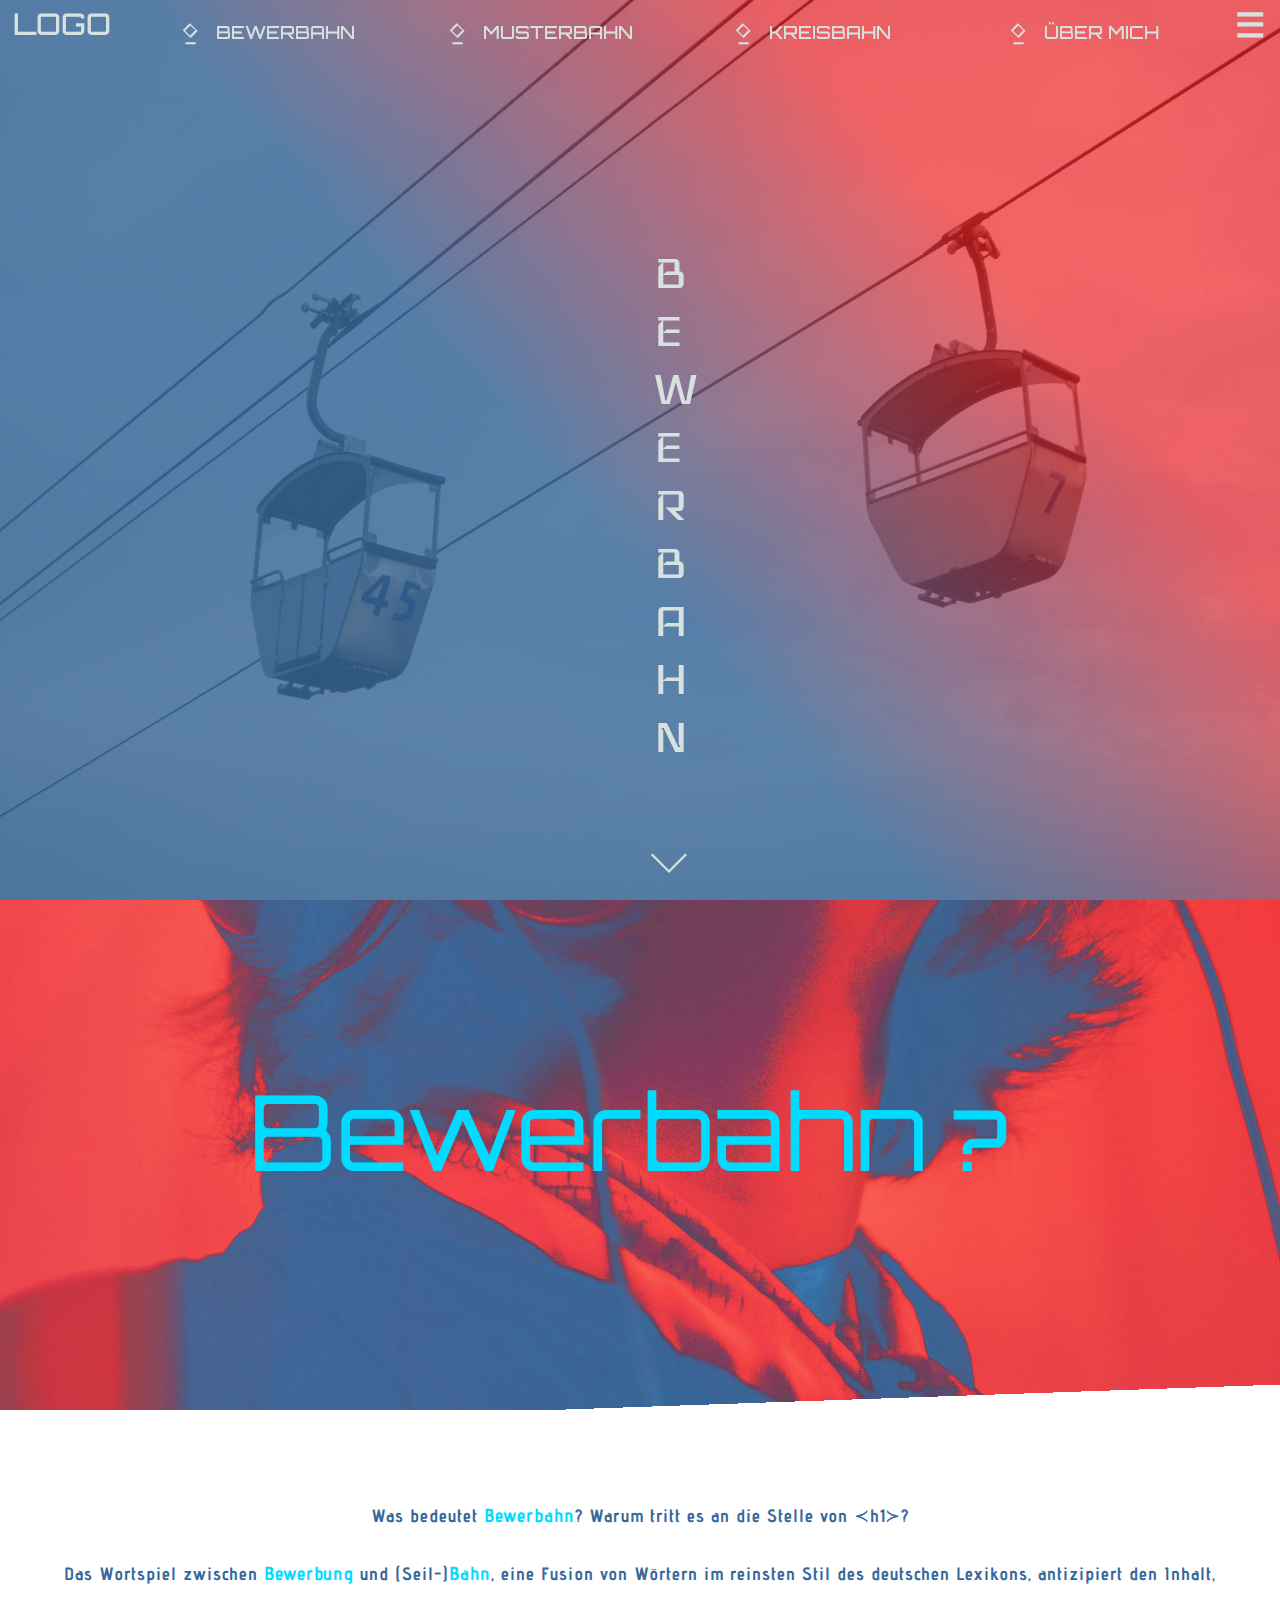
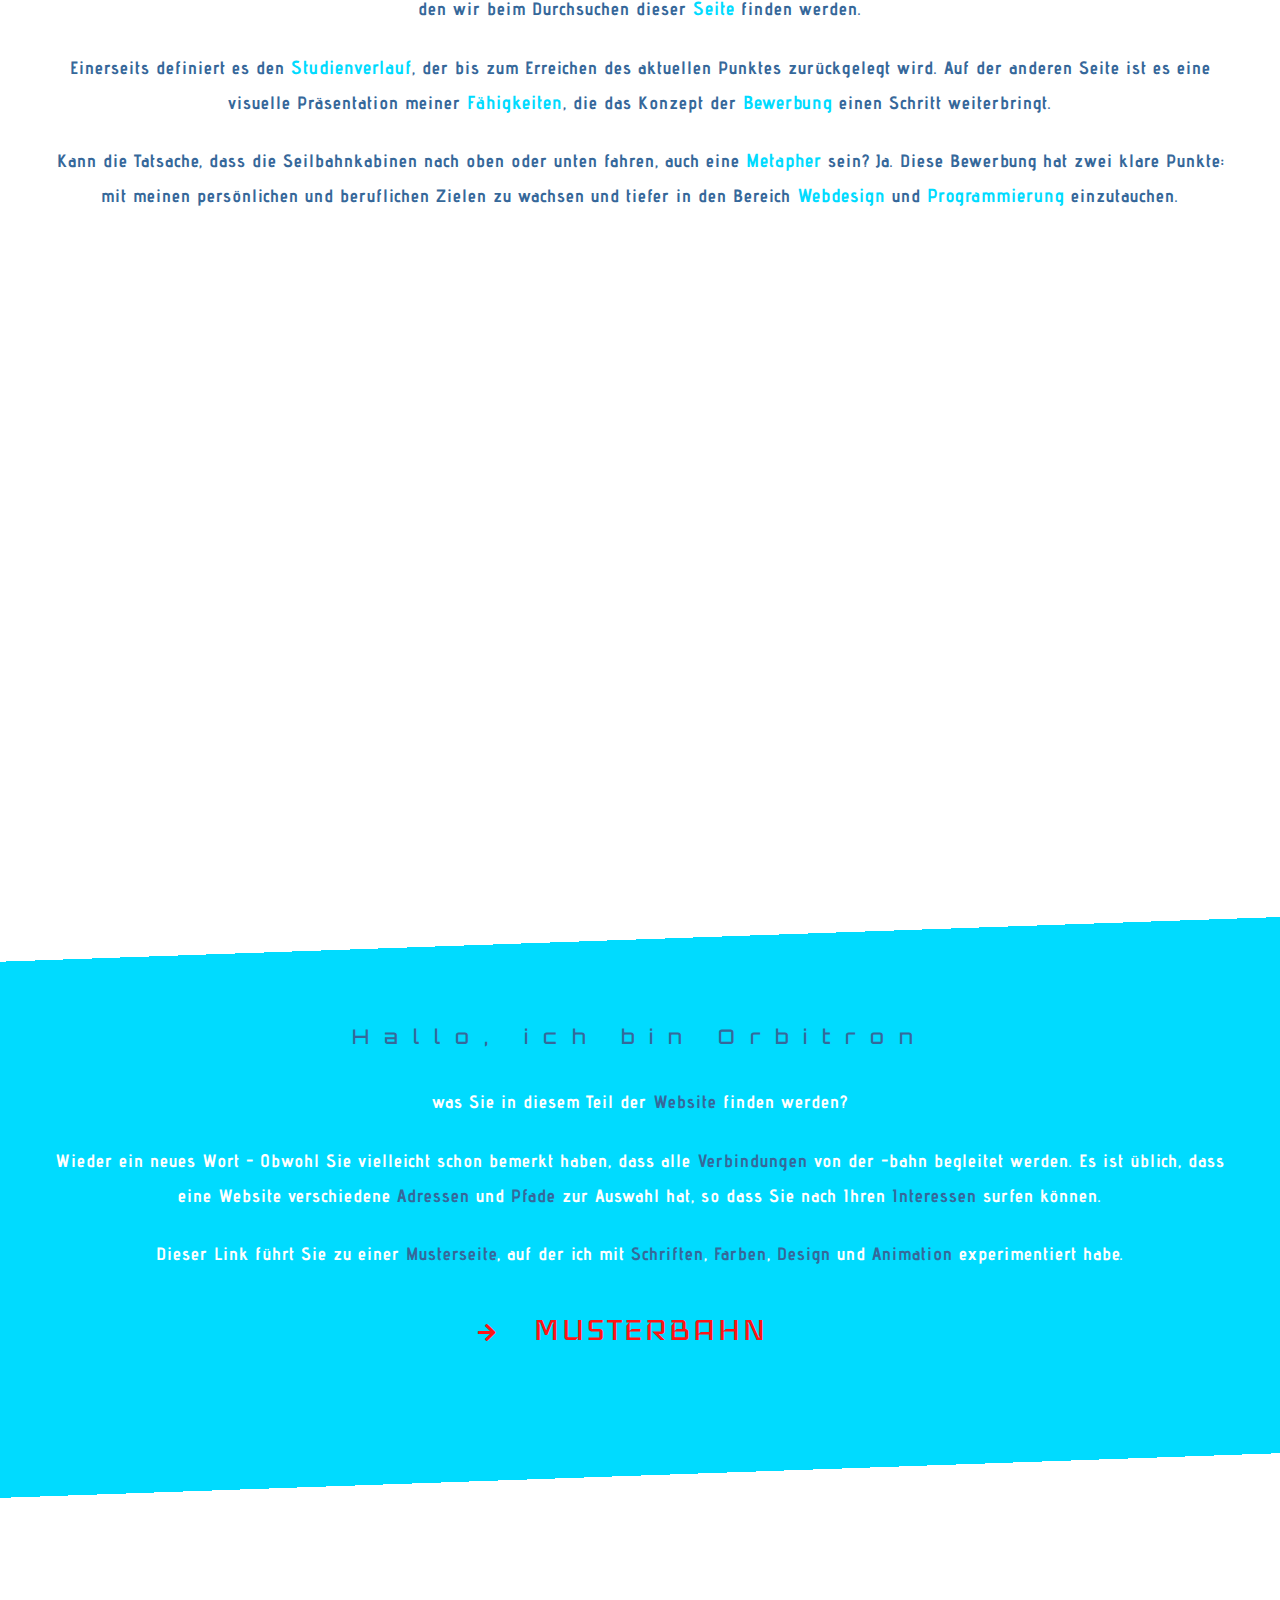
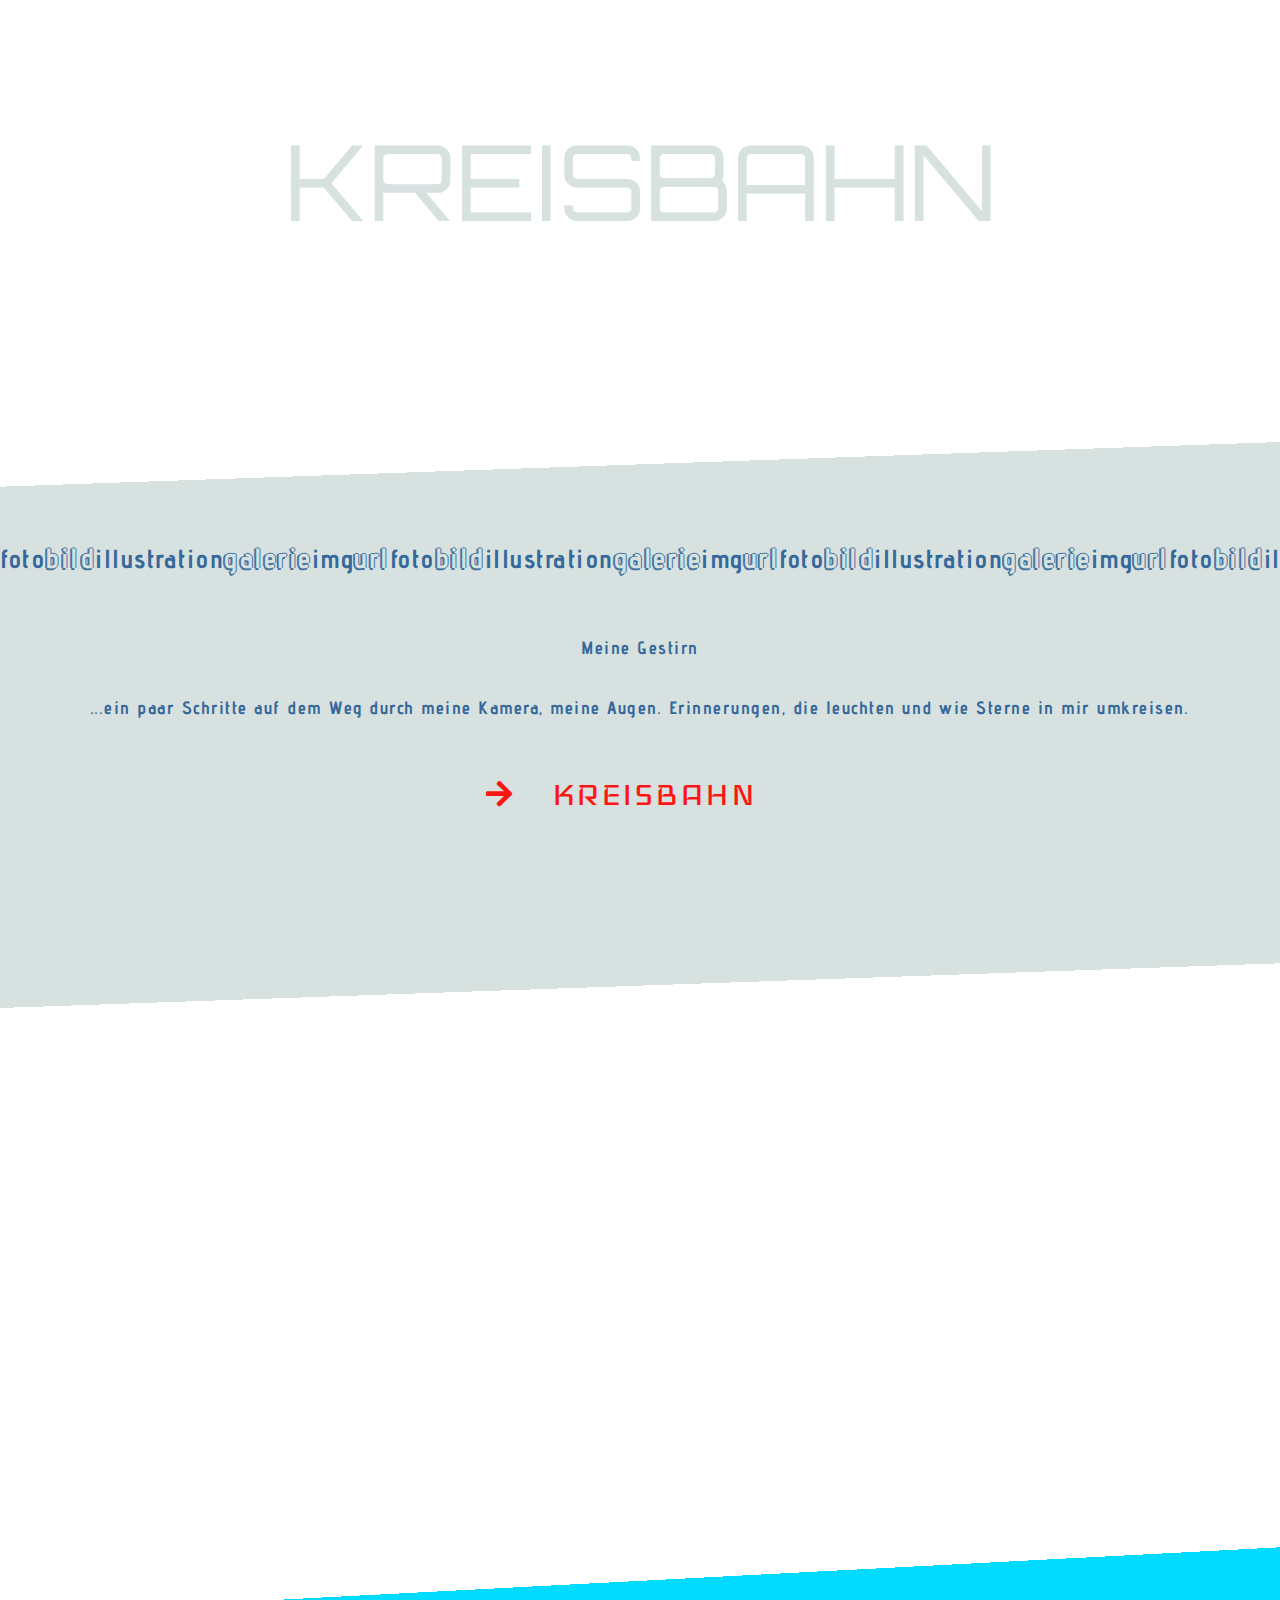
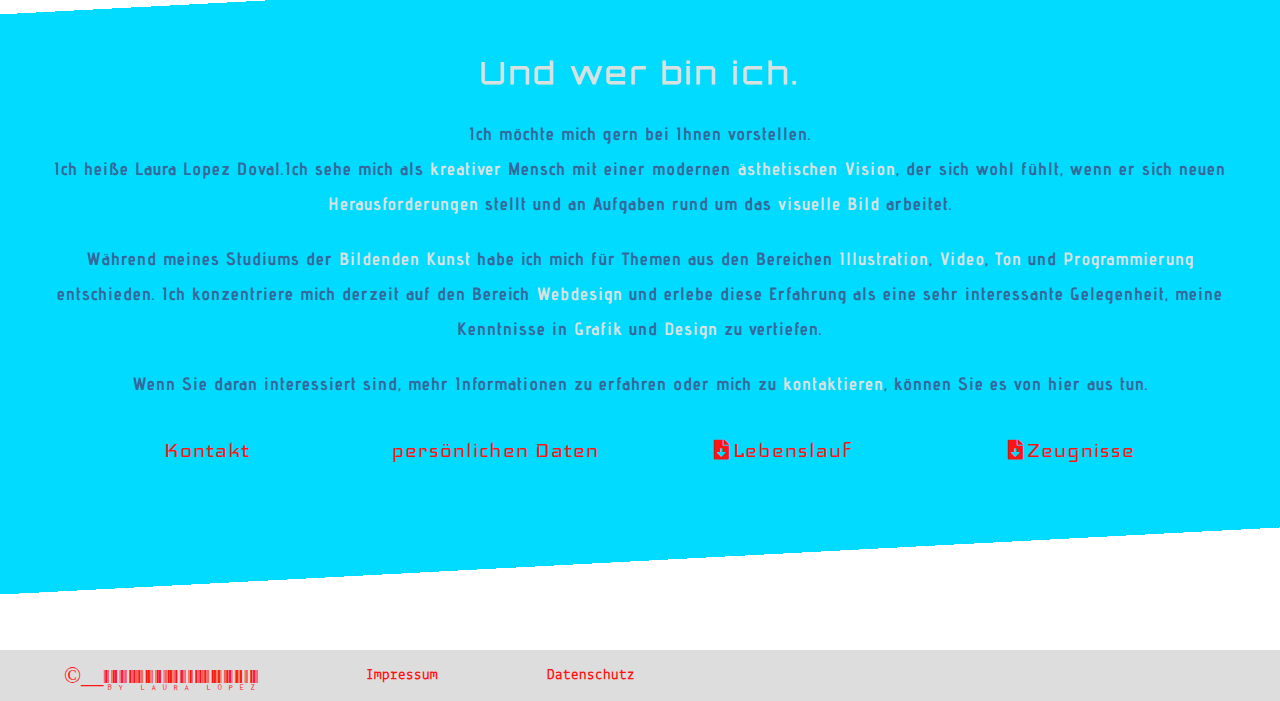
<file: index.html>
<!doctype html>
<html lang="de">
<head>
<title>Bewerbahn</title>
<meta charset="utf-8">  
<link href="forall/favicon/rot/rot32.png" rel="shortcut icon" type="image/png" sizes="32x32">
<link href="forall/favicon/rot/rot96.png" rel="shortcut icon" type="image/png" sizes="96x96">
<link href="forall/favicon/rot/rot180.png" rel="shortcut icon" type="image/png" sizes="180x180">
<link rel="apple-touch-icon" sizes="180x180" href="forall/favicon/rot/rot180.png">
<meta name="msapplication-TileColor" content="#ffffff">
<meta name="msapplication-TileImage" content="forall/favicon/rot/rot180.png">
    
<link rel="stylesheet" href="css/fontawesome-free-5.4.1-web/css/all.css">
	
<meta name="Description" content="Bewerbung mit persönlichen Fähigkeiten im Bereich Webdesign. Es gibt als Inhalte Illustrationen, Animationen, Design, Typografie, Foto. Neben der visuellen Ästhetik gibt es eine kreative Konzeption durch Metapher. Eines der Ziele ist es, mit neuen Herausforderungen zu experimentieren. Lebenslauf und Zeugnisse sind verfügbar.">
<meta name="Keywords" content="Design Bewerbung Lebenslauf Zeugnisse Fotos Ästhetik Typografie Animation Illustration Kreativität Muster Studienverlauf Programmierung Farben Schriften Galerie Slider Kontakt">

<meta name="robots" content="noindex">
<meta http-equiv="X-UA-Compatible" content="IE=edge">
<meta name="viewport" content="width=device-width, initial-scale=1">

<link rel="stylesheet" href="css/default.css">
    

    
</head>
<body id="top">
	<header id="hero">
		<input type="checkbox" id="navchecker">
		<nav id="hauptnav">
			<h2><label for="navchecker"></label></h2>
			<ul>
				<li>
					<a href="index.html">HOME</a>
					<ul id="direkt">
						<li><a class="zumLink" href="#bewerbahn">Bewerbahn</a><span>&#x0230B;</span></li>
						<li><a class="zumLink" href="#muster">Musterbahn</a><span>&#x0230B;</span></li>
						<li><a class="zumLink" href="#kreis">Kreisbahn</a><span>&#x0230B;</span></li>
						<li><a class="zumLink" href="#vorstellung">Über mich</a><span>&#x0230B;</span></li>
					</ul>
				</li>
				<li>
					<a href="seiteZwei.html">MUSTERBAHN</a>
					<ul>
						<li><a href="seiteZwei.html#eins">Float</a><span>&#x0230B;</span></li>	
						<li><a href="seiteZwei.html#zwei">Position</a><span>&#x0230B;</span></li>
						<li><a href="seiteZwei.html#vier">Klavier</a><span>&#x0230B;</span></li>
					</ul>
				</li>
				<li>
					<a href="seiteDrei.html">KREISBAHN</a>		
					<ul>
						<li><a href="seiteDrei.html#sternbild">Sternbild</a><span>&#x0230B;</span></li>
						<li><a href="seiteDrei.html#sternstaub">Sternstaub</a><span>&#x0230B;</span></li>
						<li><a href="seiteDrei.html#sternwind">Sternwind</a><span>&#x0230B;</span></li>
						<li><a href="seiteDrei.html#sternfeuer">Sternfeuer</a><span>&#x0230B;</span></li>
					</ul>
				</li>
				<li>
					<a href="kontakt.php">KONTAKT</a>	
					<ul>
						<li><a href="#">Kontakt</a><span>&#x0230B;</span></li>
						<li><a class="small" href="#">meine Daten</a><span>&#x0230B;</span></li>
						<li><a href="#">Lebenslauf</a><span>&#x0230B;</span></li>
						<li><a href="#">Zeugnisse</a><span>&#x0230B;</span></li>
					</ul>
				</li>
			</ul>
		</nav>
		
		<nav id="topnav">
            <div id="logo"><a href="#top">LOGO</a></div>
			<ul class="clearfix">
                <li><a href="#bewerbahn"><span>&#9050;</span> Bewerbahn</a></li>
				<li><a href="#muster"><span>&#9050;</span> Musterbahn</a></li>
				<li><a href="#kreis"><span>&#9050;</span> Kreisbahn</a></li>
				<li><a href="#vorstellung"><span>&#9050;</span> Über mich</a></li>
			</ul>
		</nav>
			
		<h1>B<br>E<br>W<br>E<br>R<br>B<br>A<br>H<br>N</h1>
		<h3>eine Bewerbung Webseite von Laura Lopez Doval</h3>
        
		<div id="down">
            <div id="rel">
                <a href="#bewerbahn">&#9013;</a>
            </div>
        </div>
		
	</header>
	<main id="bild">
        <article id="bewerbahn">
			<header>
			<h2>Bewerbahn<span>?</span></h2>
			</header>
            <section>
			<p>Was bedeutet <span>Bewerbahn</span>?  Warum tritt es an die Stelle von &#8826;h1&#8827;?</p>
            <p>Das Wortspiel zwischen <span>Bewerbung</span> und (Seil-)<span>Bahn</span>, eine Fusion von Wörtern im reinsten Stil des deutschen Lexikons, antizipiert den Inhalt, den wir beim Durchsuchen dieser <span>Seite</span> finden werden.</p>
            <p>Einerseits definiert es den <span>Studienverlauf</span>, der bis zum Erreichen des aktuellen Punktes zurückgelegt wird. Auf der anderen Seite ist es eine visuelle <span></span>Präsentation meiner <span>Fähigkeiten</span>, die das Konzept der <span>Bewerbung</span> einen Schritt weiterbringt.</p>
            <p>Kann die Tatsache, dass die Seilbahnkabinen nach oben oder unten fahren, auch eine <span>Metapher</span> sein? Ja. Diese Bewerbung hat zwei klare Punkte: mit meinen persönlichen und beruflichen Zielen zu wachsen und tiefer in den Bereich <span>Webdesign</span> und <span>Programmierung</span> einzutauchen. </p>
			</section>
        </article>
        
        <article id="muster">
			<header>
			<h2>Musterbahn</h2>
			</header>
            <section>
			<p><span>Hallo, ich bin Orbitron</span></p>
            <p>was Sie in diesem Teil der <span>Website</span> finden werden?</p>
            <p>Wieder ein neues Wort - Obwohl Sie vielleicht schon bemerkt haben, dass alle <span>Verbindungen</span> von der -bahn begleitet werden. Es ist üblich, dass eine Website verschiedene <span>Adressen</span> und <span>Pfade</span> zur Auswahl hat, so dass Sie nach Ihren <span>Interessen</span> surfen können.</p>
            <p>Dieser Link führt Sie zu einer <span>Musterseite</span>, auf der ich mit <span>Schriften</span>, <span>Farben</span>, <span>Design</span> und <span>Animation</span> experimentiert habe.</p>
			<p><i class="fas fa-arrow-right"></i><a href="seiteZwei.html">MUSTERBAHN</a></p>
			</section>
		</article>
        
		<article id="kreis">
			<header>
				<h2>KREISBAHN</h2>
			</header>
			<section>
				 <h3 class="linerechts">foto<span>bild</span>illustration<span>galerie</span>img<span>url</span>foto<span>bild</span>illustration<span>galerie</span>img<span>url</span>foto<span>bild</span>illustration<span>galerie</span>img<span>url</span>foto<span>bild</span>illustration<span>galerie</span>img<span>url</span>foto<span>bild</span>illustration<span>galerie</span>img<span>url</span>foto</h3>
				
			<p>Meine Gestirn</p>
			<p>...ein paar Schritte auf dem Weg durch meine Kamera, meine Augen. Erinnerungen, die leuchten und wie Sterne in mir umkreisen.</p>
			<p><i class="fas fa-arrow-right"></i><a href="seiteDrei.html">KREISBAHN</a></p>	
				
			</section>
		</article>
        
		<article id="vorstellung">
			<header>
				<h2>KONTAKT</h2>
			</header>
			<section>
				<h3>Und wer bin ich. </h3>
				<p>Ich möchte mich gern bei Ihnen vorstellen.<br>Ich heiße Laura Lopez Doval.Ich sehe mich als <span>kreativer</span> Mensch mit einer modernen <span>ästhetischen Vision</span>, der sich wohl fühlt, wenn er sich neuen <span>Herausforderungen</span> stellt und an Aufgaben rund um das <span>visuelle Bild</span> arbeitet.</p><p>Während meines Studiums der <span>Bildenden Kunst</span> habe ich mich für Themen aus den Bereichen <span>Illustration</span>, <span>Video</span>, <span>Ton</span> und <span>Programmierung</span> entschieden.
				Ich konzentriere mich derzeit auf den Bereich <span>Webdesign</span> und erlebe diese Erfahrung als eine sehr interessante Gelegenheit, meine Kenntnisse in <span>Grafik</span> und <span>Design</span> zu vertiefen. 
				</p>
				<p>Wenn Sie daran interessiert sind, mehr Informationen zu erfahren oder mich zu <span>kontaktieren</span>, können Sie es von hier aus tun.</p>
				
				
				<ul>
					<li><p><a href="#">Kontakt</a></p></li>
					<li class="klein"><p><a href="#">persönlichen Daten</a></p></li>
					<li><p><i class="fas fa-file-download"></i><a href="#">Lebenslauf</a></p></li>
					<li><p><i class="fas fa-file-download"></i><a href="#">Zeugnisse</a></p></li>
				</ul>
			</section>
		</article>
		<div id="back-top">
			<a href="#top">&uarr;</a>
		</div>
	</main>
	<footer id="fuss">
		<p><a href="#">&#169;__by Laura Lopez</a></p>
		<nav id="footernav">
			<ul>
				<li><a href="#">Impressum</a></li>
				<li><a href="#">Datenschutz</a></li>
			</ul>
		</nav>
	</footer>
    
<script src="https://ajax.googleapis.com/ajax/libs/jquery/3.3.1/jquery.min.js"></script>
<script src="js/javaScript.js"></script>

<script>
    
    function OutputDeviceInformation() {
      let deviceWidth = window.screen.width;
      let deviceHeight = window.screen.height;
      let devicePixelAspectRation = window.devicePixelRatio;

      console.log('Width: ' + deviceWidth);
      console.log('Height: ' + deviceHeight);
      console.log('Pixel Aspect Ratio: ' + window.devicePixelRatio);
    }
    
    OutputDeviceInformation();
    
</script>

</body>
</html>
</file>
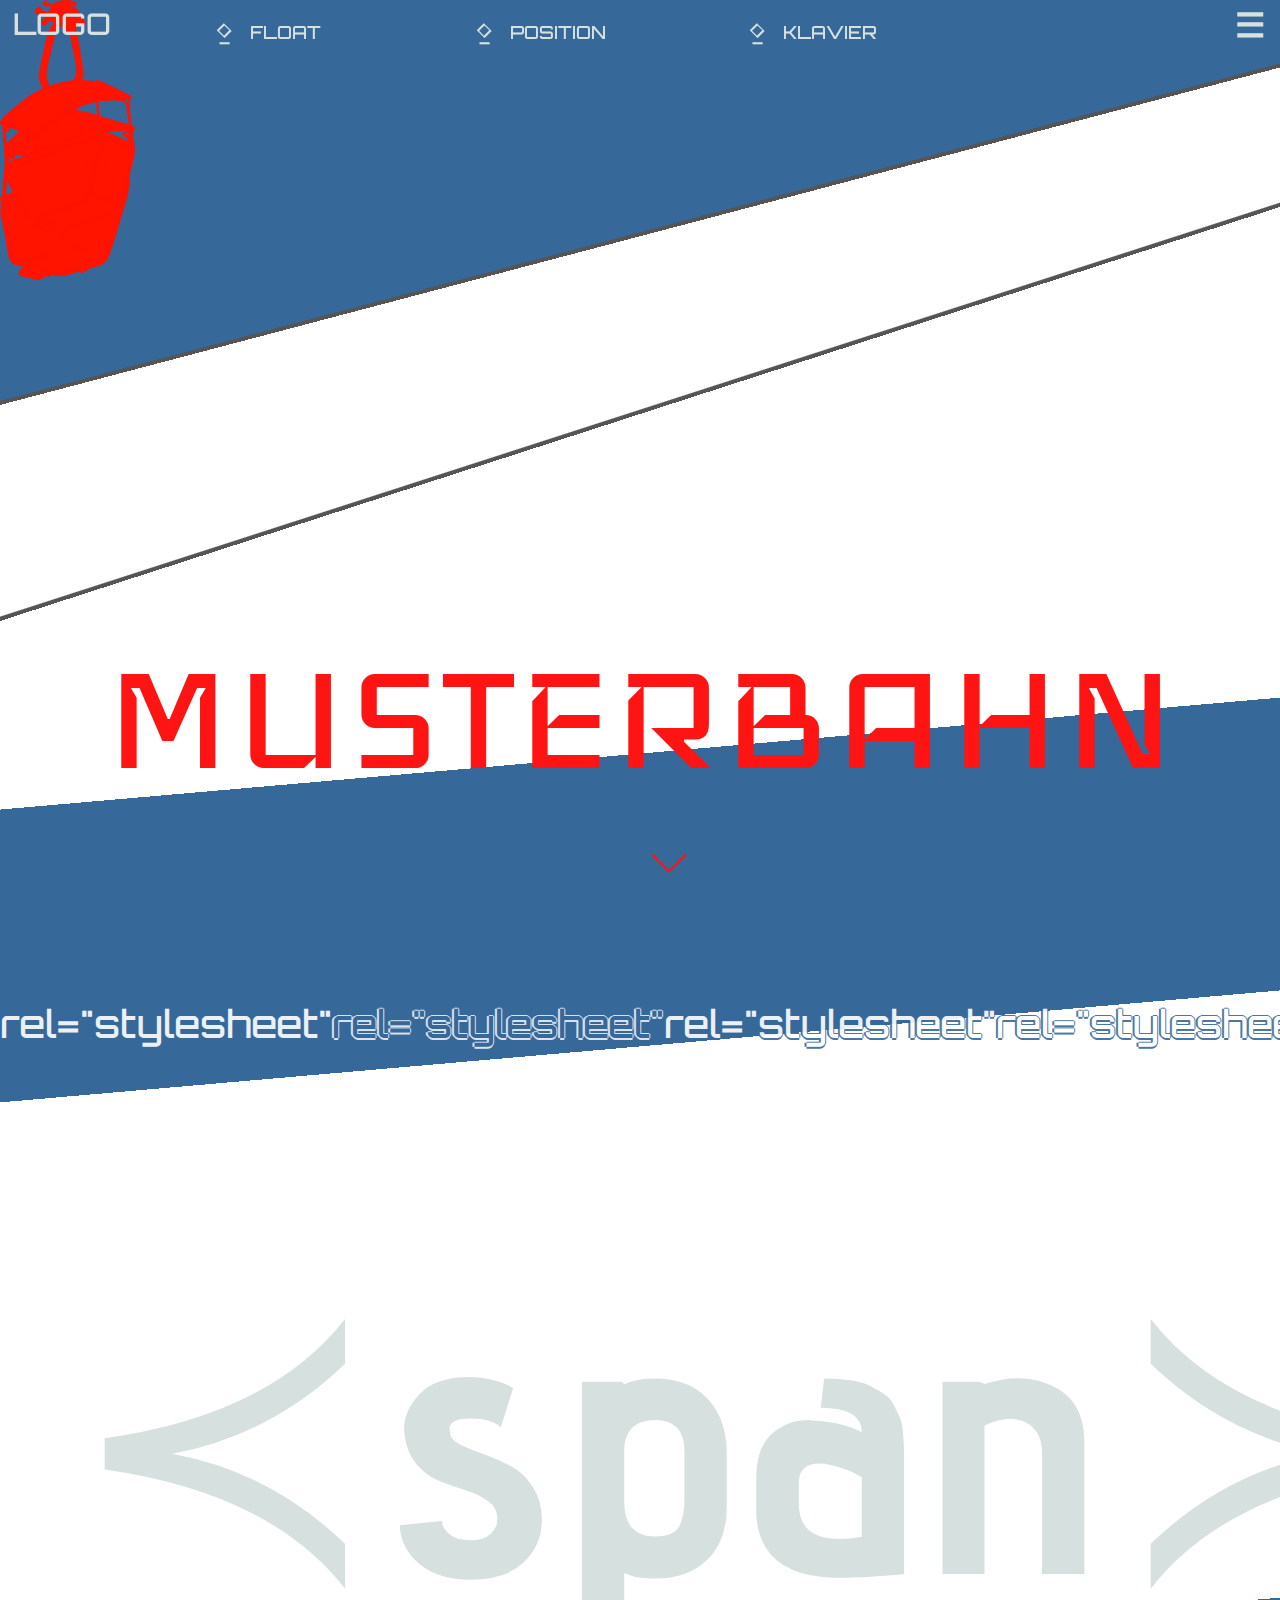
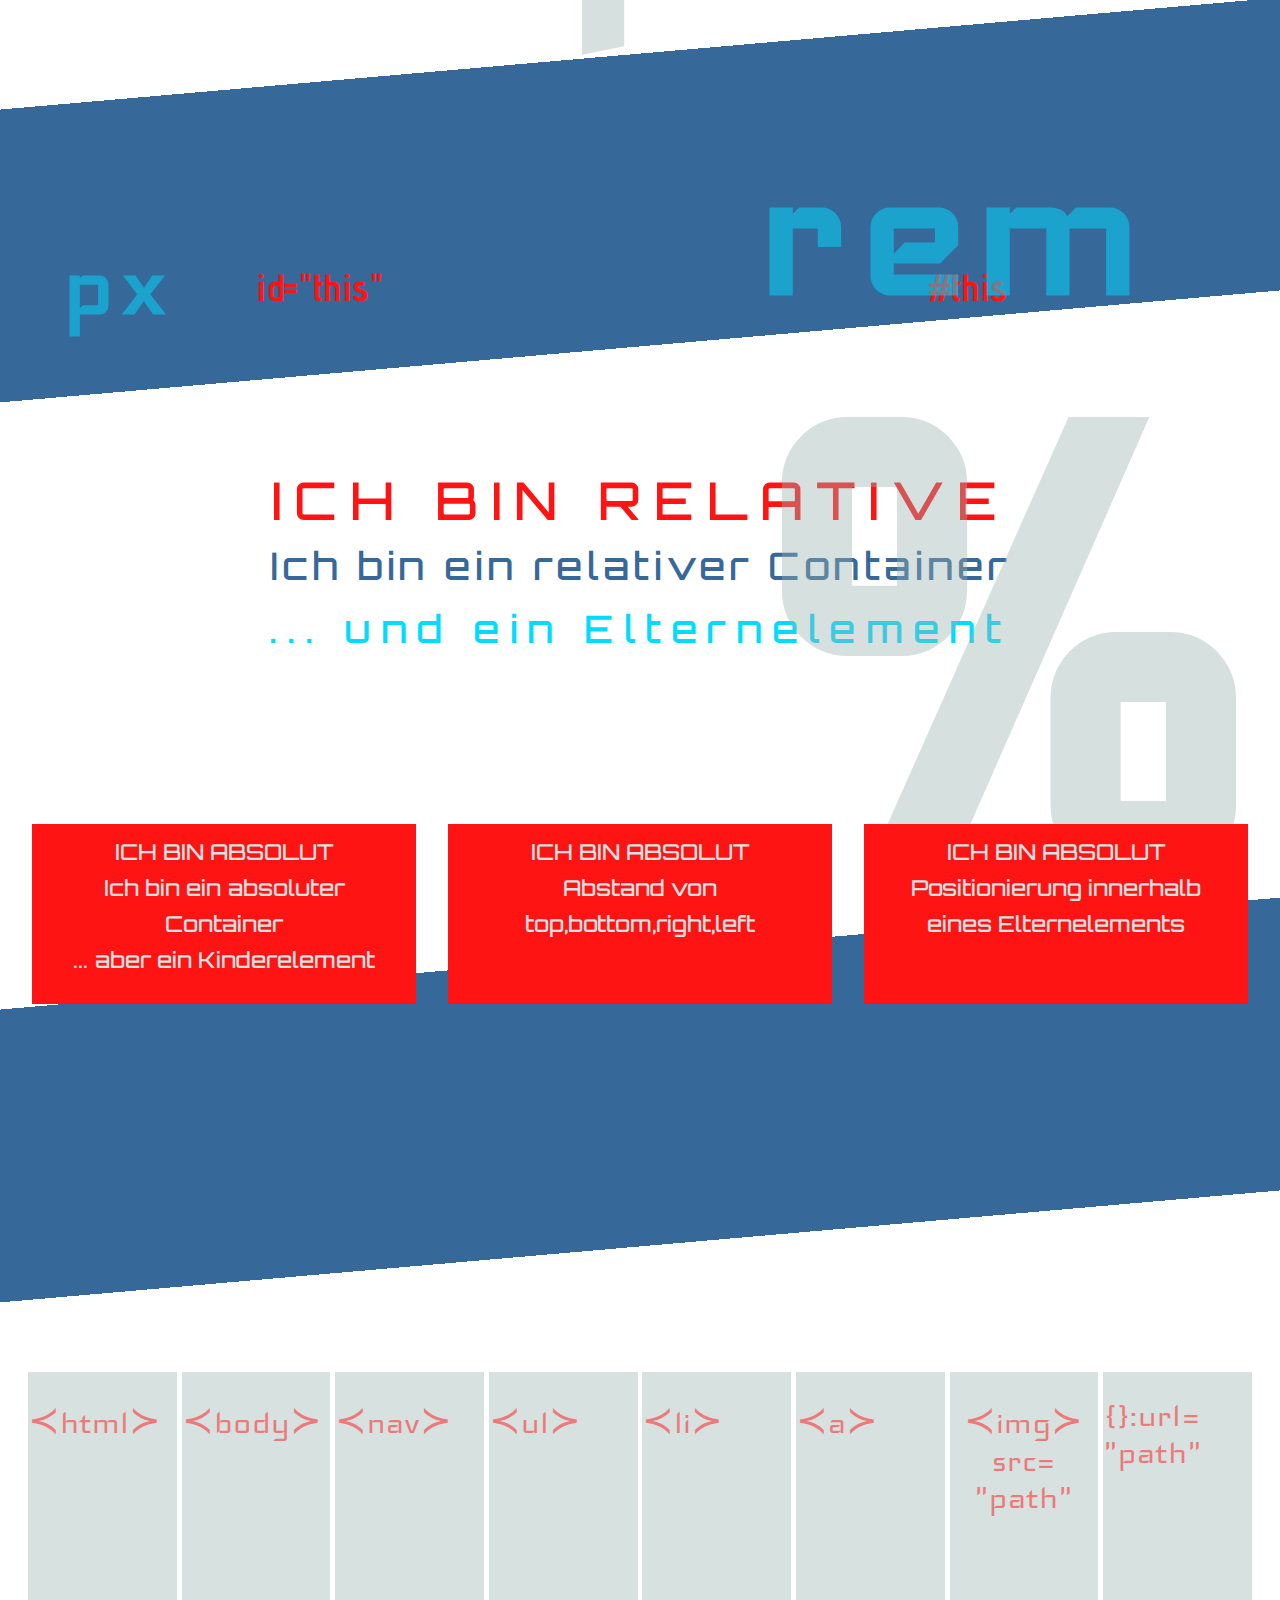
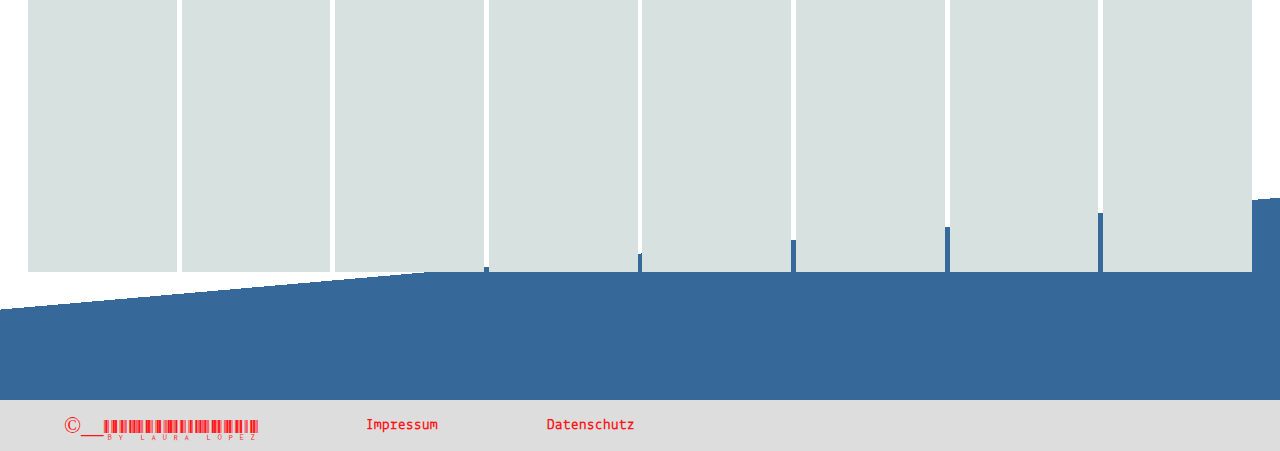
<file: seiteZwei.html>
<!doctype html>
<html lang="de">
<head>
<title>Musterbahn</title>
<meta charset="utf-8">
<link href="forall/favicon/blau/blau32.png" rel="shortcut icon" type="image/png" sizes="32x32">
<link href="forall/favicon/blau/blau96.png" rel="shortcut icon" type="image/png" sizes="96x96">
<link href="forall/favicon/blau/blau180.png" rel="shortcut icon" type="image/png" sizes="180x180">
<link rel="apple-touch-icon" sizes="180x180" href="forall/favicon/blau/blau180.png">
<meta name="msapplication-TileColor" content="#ffffff">
<meta name="msapplication-TileImage" content="forall/favicon/blau/blau180.png">
    
<meta name="Description" content="Bewerbung mit persönlichen Fähigkeiten im Bereich Webdesign. Es gibt als Inhalte Illustrationen, Animationen, Design, Typografie, Foto. Neben der visuellen Ästhetik gibt es eine kreative Konzeption durch Metapher. Eines der Ziele ist es, mit neuen Herausforderungen zu experimentieren. Lebenslauf und Zeugnisse sind verfügbar.">
<meta name="Keywords" content="Design Bewerbung Lebenslauf Zeugnisse Fotos Ästhetik Typografie Animation Illustration Kreativität Muster Studienverlauf Programmierung Farben Schriften Galerie Slider Kontakt">

<meta name="robots" content="noindex">
<meta http-equiv="X-UA-Compatible" content="IE=edge">
<meta name="viewport" content="width=device-width, initial-scale=1">
    
<link rel="stylesheet" href="css/default.css">
<link rel="stylesheet" href="css/muster.css">

</head>
<body id="top">
	<header id="musterbahn">
		<input type="checkbox" id="navchecker">
		<nav id="hauptnav">
			<h2><label for="navchecker"></label></h2>
			<ul>
				<li>
					<a href="index.html">HOME</a>
					<ul>
						<li><a href="index.html#bewerbahn">Bewerbahn</a><span>&#x0230B;</span></li>
						<li><a href="index.html#muster">Musterbahn</a><span>&#x0230B;</span></li>
						<li><a href="index.html#kreis">Kreisbahn</a><span>&#x0230B;</span></li>
						<li><a href="index.html#vorstellung">Über mich</a><span>&#x0230B;</span></li>
					</ul>
				</li>
				<li>
					<a href="seiteZwei.html">MUSTERBAHN</a>
					<ul>
						<li><a class="zumLink" href="#eins">Float</a><span>&#x0230B;</span></li>	
						<li><a class="zumLink" href="#zwei">Position</a><span>&#x0230B;</span></li>
						<li><a class="zumLink" href="#vier">Klavier</a><span>&#x0230B;</span></li>
					</ul>
				</li>
				<li>
					<a href="seiteDrei.html">KREISBAHN</a>		
					<ul>
						<li><a href="seiteDrei.html#sternbild">Sternbild</a><span>&#x0230B;</span></li>
						<li><a href="seiteDrei.html#sternstaub">Sternstaub</a><span>&#x0230B;</span></li>
						<li><a href="seiteDrei.html#sternwind">Sternwind</a><span>&#x0230B;</span></li>
						<li><a href="seiteDrei.html#sternfeuer">Sternfeuer</a><span>&#x0230B;</span></li>
					</ul>
				</li>
				<li>
					<a href="kontakt.php">KONTAKT</a>	
					<ul>
						<li><a href="#">Kontakt</a><span>&#x0230B;</span></li>
						<li><a href="#">meine Daten</a><span>&#x0230B;</span></li>
						<li><a href="#">Lebenslauf</a><span>&#x0230B;</span></li>
						<li><a href="#">Zeugnisse</a><span>&#x0230B;</span></li>
					</ul>
				</li>
			</ul>
		</nav>
		<nav id="topnav">
            <div id="logo"><a href="index.html">LOGO</a></div>
			<ul class="clearfix">
                <li><a href="#eins"><span>&#9050;</span> Float</a></li>
				<li><a href="#zwei"><span>&#9050;</span> Position</a></li>
				<li><a href="#vier"><span>&#9050;</span> Klavier</a></li>
			</ul>
		</nav>
		
		<figure class="backgnd"> 
            <div class="diagonal"></div>
            <div class="diagonalTwo"></div>
                
            <img src="forall/BahnOneRed.svg" alt="Bahn Uno">
			<img src="forall/BahnTwoRed.svg" alt="Bahn Dos">
		</figure>
        <h1>MUSTERBAHN</h1>
		
		<div id="down">
            <div id="rel">
                <a href="#eins">&#9013;</a>
            </div>
        </div>
	</header>
	<main>
		<article id="eins">
			<h2 class="linelinks">rel&#61;"stylesheet"<span>rel&#61;"stylesheet"</span>rel&#61;"stylesheet"rel&#61;"stylesheet"rel&#61;"stylesheet"<span>rel&#61;"stylesheet"</span>rel&#61;"stylesheet"</h2>
			<div class="links">
				<p>DAS IST EIN DIV</p>
				<p>Ich bin ein Container</p>
				<p>... und fliege nach links</p>
				<p>float : <span>left</span></p>
				<p>width + padding</p>
				<p>{}</p>
			</div>
			<div class="rechts">
				<p>DAS IST EIN <span>WEITERER</span> DIV</p>
				<p>Ich bin ein Blockelement</p>
				<p> ... und fliege nach rechts</p>
				<p>float : <span class="farben">right</span></p>
				<p>% responsive %</p>
				<p>.clearfix:after</p>
			</div>
			<p>&#8826;span&#8827;</p>
		</article>
		
		<article id="zwei">
			<h2>id&#61;"this"</h2>
			<h2>#this</h2>
            <p><span>rem</span></p>
            <p><span>px</span></p>
            <p><span>%</span></p>
			<div id="relative">
				<p>ICH BIN RELATIVE</p>
				<p>Ich bin ein relativer Container</p>
				<p> ... und ein Elternelement</p>
				<div class="obeneins">
					<p>ICH BIN ABSOLUT</p>
					<p class="displ">Ich bin ein absoluter Container</p>
					<p class="displ">... aber ein Kinderelement</p>
				</div>	
				<div class="obenzwei">
					<p>ICH BIN ABSOLUT</p>
					<p class="displ">Abstand von top,bottom,right,left</p>
				</div>
				<div class="obendrei">
					<p>ICH BIN ABSOLUT</p>
					<p class="displ">Positionierung innerhalb eines Elternelements</p>
				</div>
			</div>
		</article>
		<article id="vier">
			<p class="hover"><a href="#">&#8826;html&#8827;</a></p>
			<p class="hover"><a href="#">&#8826;body&#8827;</a></p>
			<p class="hover"><a href="#">&#8826;nav&#8827;</a></p>
			<p class="hover"><a href="#">&#8826;ul&#8827;</a></p>
			<p class="hover"><a href="#">&#8826;li&#8827;</a></p>
			<p class="hover"><a href="#">&#8826;a&#8827;</a></p>
			<p class="hover"><a href="#">&#8826;img&#8827; src&#61;<br>"path"</a></p>
			<p class="hover"><a href="#">{}:url&#61;<br>"path"</a></p>
		</article>
        
        <div id="back-top">
			<a href="#top">&uarr;</a>
		</div>
	</main>
	<footer id="fuss">
		<p><a href="#">&#169;__by Laura Lopez</a></p>
		<nav id="footernav">
			<ul>
				<li><a href="#">Impressum</a></li>
				<li><a href="#">Datenschutz</a></li>
			</ul>
		</nav>
	</footer>
<script src="https://ajax.googleapis.com/ajax/libs/jquery/3.3.1/jquery.min.js"></script> 
<script src="js/javaScript.js"></script>


  
</body>
</html>
</file>
<file: css/default.css>
@charset "utf-8";
/* CSS Document */

@font-face {
			font-family: Orbitron500;
			src:url(../fonts/orbitron-v9-latin/orbitron-v9-latin-500.ttf) format('truetype'),
			url(../fonts/orbitron-v9-latin/orbitron-v9-latin-500.woff) format('woff'); 
			}
@font-face {
			font-family: OrbitronRegular;
			src:url(../fonts/orbitron-v9-latin/orbitron-v9-latin-regular.ttf) format('truetype'),
			url(../fonts/orbitron-v9-latin/orbitron-v9-latin-regular.woff) format('woff'); 
			}
@font-face {
			font-family: Advent Pro;
			src:url(../fonts/advent-pro-v7-latin/advent-pro-v7-latin-700.ttf) format('truetype'),
			url(../fonts/advent-pro-v7-latin/advent-pro-v7-latin-700.woff) format('woff');
			}
@font-face {
			font-family: Lekton;
			src:url(../fonts/lekton-v8-latin/lekton-v8-latin-regular.ttf) format('truetype'),
			url(../fonts/lekton-v8-latin/lekton-v8-latin-regular.woff) format('woff');
			}
@font-face {
			font-family: Barcode;
			src:url(../fonts/libre-barcode-39-text-v7-latin/libre-barcode-39-text-v7-latin-regular.ttf) format('truetype'),
			url(../fonts/libre-barcode-39-text-v7-latin/libre-barcode-39-text-v7-latin-regular.woff) format('woff');
			}
@font-face {
			font-family: Iceland;
			src:url(../fonts/iceland-v6-latin/iceland-v6-latin-regular.ttf) format('truetype'),
			url(../fonts/iceland-v6-latin/iceland-v6-latin-regular.woff) format('woff');
			}
/* General -------------------------------------------------------------------*/
* {
	margin: 0;
	padding: 0;
	box-sizing: border-box;
}
img {
	max-width: 100%;
	height: auto;
}
#navchecker {
	display: none;
}



/* Mobile Horizontal ------ logo 2.2vh -------------------------------------------- */
/* Mobile Horizontal ------------------------------------------------------------- */
/* Mobile Horizontal ------------------------------------------------------------- */
/* Mobile Horizontal ------------------------------------------------------------- */
/* Mobile Horizontal ------------------------------------------------------------- */
/* Mobile Horizontal ------------------------------------------------------------- */

@media screen and (max-width: 830px) and (orientation: landscape),
    screen and (-webkit-min-device-pixel-ratio : 3)
    and (max-device-width: 812px)
    and (orientation: landscape),
    screen and (-webkit-min-device-pixel-ratio : 2)
    and (max-device-width: 683px) /* 683*/
    and (orientation: landscape)
{

    body, html {
        font:16px Lekton, sans-serif;
        height: 100%;
        width: 100%;
    }
    /* header ---------------------------------------------------------------- */
    #hero {
        height: 100%;
        background-image: linear-gradient(49deg, rgba(54,104,154,.8) 45%, rgba(255,20,20,0.6) 75%), url(../home/DSC07460.JPG);
        background-size: cover;
        background-position: center bottom;
        position:relative;
    }
    #hero > h1 {
        position:absolute;
        bottom:17%;
        left:50.5%;
        font:500 30px Iceland;
        line-height: 8.5vh;
        color:#D7E1E0;
    }
    #hero > h3 {
        display: none;
    }
    #down {
        position:absolute;
        bottom:1%;
        left:49%;
        height: 40px;
        width: 40px;
        margin:auto;
        cursor: pointer;
        transition: all 0.5s;
        z-index: 800;
    }
    #down #rel {
        position:relative;
        height: 40px;
        width: 40px;
    }
    #down a {
        position:absolute;
        top:-5px;
        left:8px;
        font-size: 40px;
        color:#D7E1E0;
        text-decoration: none;
        text-align: center;
        z-index: 8;
    }
    #down:hover {
        background: rgba(255,255,255,0.3);
        border-radius:50%;
    }

    /* Hauptnav ----------------------------------------------------------------------------- */
    
    #hauptnav {
        position:fixed;
        top:-100%;
        left:0;
        width: 100%;
        height:100%;
        background: #36689A;
        z-index: 1000;
        transition: all 1s;
    }
    #navchecker:checked ~ #hauptnav  {
        top:0;
    }
    #hauptnav > h2 {
        position:fixed;
        top:0;
        right: 5px;
        z-index:1001;
    }
    #hauptnav > h2 > label {
        display: block;
        cursor:pointer;
    }
    #hauptnav > h2 > label:after {
        content:"\2630";
        color:#D7E1E0;
        font-size:25px;
    }
    #hauptnav > h2:hover > label:after {
        color:#36689A; 
    }
    #navchecker:checked ~ #hauptnav h2 label:after{
        content:"\2715";
        color:#D7E1E0;
        font-size:30px; /* Kreuz ................................... */
    }
    #navchecker:checked ~ #hauptnav h2:hover label:after {
        color:#FF1414;
    }
    #hauptnav > ul, #hauptnav > ul > li > ul {
        list-style: none;
    }
    #hauptnav > ul > li {
        width: 46%;
        height: 42vh;
        float:left;
        padding:1% 2% 1%;
    }
    #hauptnav ul li a  {
        text-decoration: none;
        color:#D7E1E0;
        font: 200 16px OrbitronRegular;
        letter-spacing: 0.3vw;
    }
    #hauptnav ul li a:hover {
        color:#00DBFF;
    }
    #hauptnav > ul > li > a {
        font: 500 24px Iceland;
        border-bottom: 3px solid #FF1414;
        display:block;
        text-align: left;
        margin:0 2% 0 0;
    }
    #hautpnav > ul > li > ul {
        padding-top: 1%;
    }
    #hauptnav > ul > li > ul > li {
        text-align: right;
        margin-right:5%;
    }
    #hauptnav > ul > li > ul > li > span {
        color:#FF1414;
        font-size: 118%;
        text-align: right;
    }
    #hauptnav > ul > li > ul > li:first-child {
        padding-top: 1%;
    }
    #hauptnav .small {
        font-size:16px;
    }
    /* Topnav ---------------------------------------------------------------- */
    #logo {
        position:fixed;
        top:2.2vh;
        left:1%;
        width: 10%;
        z-index: 901;
        
    }
    #logo a {
        font: 150% Orbitron500;
        color:#D7E1E0;
        text-decoration: none;
    }
    #logo > a:hover {
        color:#36689A;
    }
    #topnav {
        position:fixed;
        top:0;
        left:0;
        width: 100%;
        height: 50px;
        z-index:999;
        transition: all 1s;
    }
    #topnav.background {
        background:#fff;   /*rgba(255,20,20,0.5)*/
    }
    

    /* main ----------------------------------------------------------------- */
    
    #bild {
      /*background: url(../home/CamaraVirtual.jpg)no-repeat center fixed;
        background-size: cover;*/
        background-color:#FF1414;
    }
    /* article 1 -------------------------------------------------- */
    article#bewerbahn {
        text-align: center;
    }
    article#bewerbahn > header {
        padding:10% 2% 5%;
    }
    article#bewerbahn h2 {
        font:500 200% OrbitronRegular;
        color:#00DBFF;
    }
    article#bewerbahn h2 > span {
        font:500 90% Orbitron500;
        padding: 0 2%;
    }
    article#bewerbahn section{
        height: 625px;
        color:#36689A;
        font:500 16px Lekton;
        letter-spacing: .1px;
        padding: 15% 1% 10%;
        line-height: 30px;
        background: linear-gradient(355deg, transparent 11%, #fff 11%, #fff 89%, transparent 89%);
    }
    article#bewerbahn section > p {
        padding-bottom: 25px;
    }
    article#bewerbahn section > p > span {
        font:800 16px Lekton;
        color:#00DBFF;
    }
    /* article 2 -------------------------------------------------- */
    article#muster {
        text-align: center;
        
    }
    article#muster > header {
        padding:10% 2% 5%;
    }
    article#muster h2 {
        font:500 200% OrbitronRegular;
        color:#fff;
    }
    article#muster > section {
        color:#fff;
        height: 560px;
        font:500 16px Lekton;
        letter-spacing: .1px;
        padding:15% 1% 10%;
        line-height: 30px;
        background: linear-gradient(355deg, transparent 12%, #00DBFF 12%, #00DBFF 88%, transparent 88%);
    }
    article#muster > section > p {
        padding-bottom: 25px;
    }
    article#muster > section > p > span {
        color:#36689A;
        font-weight: 800;
    }
    article#muster > section > p:first-child {
        font:500 18px Orbitron500;
        color:#36689A;
        letter-spacing: 4px;
        padding-bottom: 25px;
    }
     
    article#muster > section a {
        font:500 25px Iceland;
        color:#FF1414;
        text-decoration:none;
        line-height: 30px;
        padding: 2%;
    }
    article#muster >section i{
        font-size:15px;
        color:#FF1414;
    }
    /* article 3 -------------------------------------------------- */
    article#kreis {
        text-align:center;
    }
    article#kreis > header {
        padding:10% 2% 5%;
    }
    article#kreis h2 {
        color:#D7E1E0;
        font:500 200% OrbitronRegular;
    }
    article#kreis > section {
        color:#36689A;
        height: 480px;
        font:500 16px Lekton;
        letter-spacing: .1px;
        padding:10% 0 10%;
        line-height: 30px;
        overflow: hidden;
        background: linear-gradient(355deg, transparent 14%, #D7E1E0 14%, #D7E1E0 87%, transparent 87%);
    }
    article#kreis .linerechts {
        font:500 26px Advent Pro;
        margin-left: -10px;
        overflow: hidden;
        letter-spacing: .2px;
    }
    article#kreis .linerechts > span {
        font:500 28px Advent Pro;
        opacity: 0.9;
        text-shadow: 0px 2px #36689A, -2px 0px #36689A, 1px 0px #36689A, 0px -1px #36689A;
        color:#D7E1E0;
        overflow: hidden;
    }
    article#kreis > section > p:first-of-type {
        padding-top: 20px;
    }
    article#kreis > section > p {
        padding: 0 1% 20px;
    }
    article#kreis > section a {
        font:500 30px Iceland;
        color:#FF1414;
        text-decoration:none;
        line-height: 40px;
        padding: 3%;
    }
    article#kreis >section i{
        font-size:20px;
        color:#FF1414;
    }
    /* article 4 -------------------------------------------------- */
    article#vorstellung {
        text-align: center;
    }
    article#vorstellung > header {
        padding:10% 2% 5%;
    }
    article#vorstellung > header h2 {
        font:500 200% OrbitronRegular;
        color:#fff;
    }
    article#vorstellung > section {
        color:#36689A;
        height: 660px;
        font:500 16px Lekton;
        letter-spacing: .1px;
        padding:15% 1% 10%;
        line-height: 30px;
        background: linear-gradient(355deg, transparent 13%, #00DBFF 7%, #00DBFF 90%, transparent 90%);
    }
    article#vorstellung > section > p, h3 {
        padding-bottom: 20px;
    }
    article#vorstellung > section > p:last-of-type {
        padding-bottom: 10px;
    }
    article#vorstellung > section > h3 {
        display: none
    }
    article#vorstellung > section > p > span {
        color:#D7E1E0;
        font-weight: 800;
    }
    article#vorstellung > section > ul {
        list-style: none;
        margin: auto;
        width: 100%;
    }
    article#vorstellung > section > ul > li {
        display: inline-block;
        width: 20%;
    }
    article#vorstellung > section > ul > li.klein {
        width: 29%
    }
    article#vorstellung > section a {
        font:500 20px Iceland;
        color:#FF1414;
        text-decoration:none;
        line-height:40px;
        padding: 1% ;
    }
    article#vorstellung >section i{
        font-size:16px;
        color:#FF1414;
    }
    /* Pfeil nach oben --------------------------------------- */
    #back-top {
        position: fixed;
        right: 2%;
        bottom: 6%;
        display:none;
        z-index: 700;
    }
    #back-top a {
        text-decoration: none;
        color: #36689A;
        background: rgba(153,178,176,0.4);
        padding:0 10px 5px;
        font-size: 1.5rem;
        display: block;
    }
    #back-top a:hover {
        background: #36689A;
        color: #D7E1E0;
    }
    /* footer -------------------------------------------------------------- */
    #fuss {
        background: #ddd;
        
        text-align: left;
    }
    #fuss > p > a {
        float: left;
        text-decoration: none;
        color:#FF1414;
        line-height: 40px;
        font:18px Barcode;
        padding:1% 10% 1% 5%;
    }
    #fuss nav#footernav ul {
        list-style: none;
    }
    #fuss nav#footernav ul li {
        display: inline-block;
        width: 20%;
        
    }
    #fuss nav#footernav ul li a {
        text-decoration: none;
        color:#FF1414;
        font: 800 16px Lekton;
        padding:1%;
        line-height: 40px;
    }

    /* Impressum -------------------------------------------------- */
    header.text, article.text {
        color:#36689A;	
        text-align: center;
        line-height: 30px;
    }
    header.text h1 {
        color:#FF1414;
        font:500 260% OrbitronRegular;
        margin: 60px 0 30px;
    }
    article.text {
        background: #D7E1E0;
        padding:2% 0;
    }
    article.text h2, h3 {
        padding: 6% 0 2%;
    }
    header.text a, article.text a{
        text-decoration: none;
        color:#FF1414;
    }
    .von {
        font-size: 14px;
        font-style: italic;
        margin: 6%;
    }   
}


/* Mobile Vertical ------------------------------------------------------------- */
/* Mobile Vertical ------------------------------------------------------------- */
/* Mobile Vertical ------------------------------------------------------------- */
/* Mobile Vertical ------------------------------------------------------------- */
/* Mobile Vertical ------------------------------------------------------------- */
/* Mobile Vertical ------------------------------------------------------------- */

@media screen and (max-width: 750px) and (orientation: portrait),
    screen and (device-pixel-ratio : 1.5) 
    and (max-device-width: 400px)
    and (orientation: portrait)
{

    body, html {
        font:16px Lekton, sans-serif;
        height: 100%;
        width: 100%;
    }
    /* header ---------------------------------------------------------------- */
    #hero {
        height: 100%;
        background-image: linear-gradient(49deg, rgba(54,104,154,.8) 45%, rgba(255,20,20,0.6) 75%), url(../home/DSC07460.JPG);
        background-size: cover;
        background-position: center bottom;
        position:relative;
    }
    #hero > h1 {
        position:absolute;
        bottom:15%;
        left:50%;
        font:500 40px Iceland;
        line-height: 8.5vh;
        color:#D7E1E0;
    }
    #hero > h3 {
        display: none;
    }
    #down {
        position:absolute;
        bottom:2%;
        left:49%;
        height: 40px;
        width: 40px;
        margin:auto;
        cursor: pointer;
        transition: all 0.5s;
        z-index: 800;
    }
    #down #rel {
        position:relative;
        height: 40px;
        width: 40px;
    }
    #down a {
        position:absolute;
        top:-5px;
        left:8px;
        font-size: 40px;
        color:#D7E1E0;
        text-decoration: none;
        text-align: center;
        z-index: 8;
    }
    #down:hover {
        background: rgba(255,255,255,0.3);
        border-radius:50%;
    }

    /* Hauptnav ----------------------------------------------------------------------------- */
    #hauptnav {
        position:fixed;
        top:-100%;
        left:0;
        width: 100%;
        height:100%;
        background: #36689A;
        z-index: 1000;
        transition: all 1s;
    }
    #navchecker:checked ~ #hauptnav  {
        top:0;
    }
    #hauptnav > h2 {
        position:fixed;
        top:.1%;
        right: 5px;
        z-index:1001;
    }
    #hauptnav > h2 > label {
        display: block;
        cursor:pointer;
    }
    #hauptnav > h2 > label:after {
        content:"\2630";
        color:#D7E1E0;
        font-size:28px;
    }
    #hauptnav > h2:hover > label:after {
        color:#36689A; 
    }
    #navchecker:checked ~ #hauptnav h2 label:after{
        content:"\2715";
        color:#D7E1E0;
        font-size:30px; /* Kreuz ................................... */
    }
    #navchecker:checked ~ #hauptnav h2:hover label:after {
        color:#FF1414;
    }
    #hauptnav > ul, #hauptnav > ul > li > ul {
        list-style: none;
    }
    #hauptnav > ul > li {
        width: 50%;
        height: 45vh;
        float:left;
        padding:10% 2% 2%;
    }
    #hauptnav ul li a  {
        text-decoration: none;
        color:#D7E1E0;
        font: 200 16px OrbitronRegular;
        letter-spacing: 0.3vw;
    }
    #hauptnav ul li a:hover {
        color:#00DBFF;
    }
    #hauptnav > ul > li > a {
        font: 500 20px Iceland;
        border-bottom: 3px solid #FF1414;
        display:block;
        text-align: left;
        margin:0 2% 0 0;
    }
    #hautpnav > ul > li > ul {
        padding-top: 1%;
    }
    #hauptnav > ul > li > ul > li {
        text-align: right;
        margin-right:5%;
    }
    #hauptnav > ul > li > ul > li > span {
        color:#FF1414;
        font-size: 180%;
        text-align: right;
    }
    #hauptnav > ul > li > ul > li:first-child {
        padding-top: 10%;
    }
    #hauptnav .small {
        font-size:16px;
    }
    /* Topnav ---------------------------------------------------------------- */
    #logo {
        position:fixed;
        top:2.1vh;
        left:1%;
        width: 10%;
        z-index: 901;
    }
    #logo a {
        font: 150% Orbitron500;
        color:#D7E1E0;
        text-decoration: none;
    }
    #logo > a:hover {
        color:#36689A;
    }
    #topnav {
        position:fixed;
        top:0;
        left:0;
        width: 100%;
        height: 50px;
        z-index:999;
        transition: all 1s;
    }
    #topnav.background {
        background:#fff;   /*rgba(255,20,20,0.5)*/
    }
    

    /* main ----------------------------------------------------------------- */
    #bild {
        /*background: url(../home/CamaraVirtual.jpg)no-repeat center fixed;
        background-size: cover;*/
        background-color:#FF1414;
    }
    /* article 1 -------------------------------------------------- */
    article#bewerbahn {
        text-align: center;
        
    }
    article#bewerbahn > header {
        padding:20% 2% 15%;
    }
    article#bewerbahn h2 {
        font:500 200% OrbitronRegular;
        color:#00DBFF;
    }
    article#bewerbahn h2 > span {
        font:500 90% Orbitron500;
        padding: 0 2%;
    }
    article#bewerbahn section{
        height: 135%;
        color:#36689A;
        font:500 16px Lekton;
        letter-spacing: .1px;
        padding: 23% 1% 14%;
        line-height: 30px;
        background: linear-gradient(355deg, transparent 8%, #fff 8%, #fff 92%, transparent 92%);
    }
    article#bewerbahn section > p {
        padding-bottom: 25px;
    }
    article#bewerbahn section > p > span {
        font:800 16px Lekton;
        color:#00DBFF;
    }
    /* article 2 -------------------------------------------------- */
    article#muster {
        text-align: center;
        
    }
    article#muster > header {
        padding:20% 2% 15%;
    }
    article#muster h2 {
        font:500 200% OrbitronRegular;
        color:#fff;
    }
    article#muster > section {
        color:#fff;
        height: 135%;
        font:500 16px Lekton;
        letter-spacing: .1px;
        padding:23% 1% 14%;
        line-height: 30px;
        background: linear-gradient(355deg, transparent 9%, #00DBFF 9%, #00DBFF 91%, transparent 91%);
    }
    article#muster > section > p {
        padding-bottom: 25px;
    }
    article#muster > section > p > span {
        color:#36689A;
        font-weight: 800;
    }
    article#muster > section > p:first-child {
        font:500 18px Orbitron500;
        color:#36689A;
        letter-spacing: 4px;
        padding-bottom: 25px;
    }
     
    article#muster > section a {
        font:500 25px Iceland;
        color:#FF1414;
        text-decoration:none;
        line-height: 30px;
        padding: 2%;
    }
    article#muster >section i{
        font-size:15px;
        color:#FF1414;
    }
    /* article 3 -------------------------------------------------- */
    article#kreis {
        text-align:center;
    }
    article#kreis > header {
        padding:20% 2% 15%;
    }
    article#kreis h2 {
        color:#D7E1E0;
        font:500 200% OrbitronRegular;
    }
    article#kreis > section {
        color:#36689A;
        height: 135%;
        font:500 16px Lekton;
        letter-spacing: .1px;
        padding:14% 0 13%;
        line-height: 30px;
        overflow: hidden;
        background: linear-gradient(355deg, transparent 14%, #D7E1E0 14%, #D7E1E0 87%, transparent 87%);
    }
    article#kreis .linerechts {
        font:500 26px Advent Pro;
        margin-left: -10px;
        overflow: hidden;
        letter-spacing: .2px;
    }
    article#kreis .linerechts > span {
        font:500 28px Advent Pro;
        opacity: 0.9;
        text-shadow: 0px 2px #36689A, -2px 0px #36689A, 1px 0px #36689A, 0px -1px #36689A;
        color:#D7E1E0;
        overflow: hidden;
    }
    article#kreis > section > p:first-of-type {
        padding-top: 20px;
    }
    article#kreis > section > p {
        padding: 0 1% 20px;
    }
    article#kreis > section a {
        font:500 30px Iceland;
        color:#FF1414;
        text-decoration:none;
        line-height: 40px;
        padding: 3%;
    }
    article#kreis >section i{
        font-size:20px;
        color:#FF1414;
    }
    /* article 4 -------------------------------------------------- */
    article#vorstellung {
        text-align: center;
    }
    article#vorstellung > header {
        padding:20% 2% 15%;
    }
    article#vorstellung > header h2 {
        font:500 200% OrbitronRegular;
        color:#fff;
    }
    article#vorstellung > section {
        color:#36689A;
        height: 135%;
        font:500 16px Lekton;
        letter-spacing: .1px;
        padding:25% 1% 22%;
        line-height: 30px;
        background: linear-gradient(355deg, transparent 7%, #00DBFF 7%, #00DBFF 93%, transparent 93%);
    }
    article#vorstellung > section > p, h3 {
        padding-bottom: 20px;
    }
    article#vorstellung > section > p:last-of-type {
        padding-bottom: 10px;
    }
    article#vorstellung > section > h3 {
        display: none
    }
    article#vorstellung > section > p > span {
        color:#D7E1E0;
        font-weight: 800;
    }
    article#vorstellung > section > ul {
        list-style: none;
        margin: auto;
        width: 95%;
    }
    article#vorstellung > section a {
        font:500 20px Iceland;
        color:#FF1414;
        text-decoration:none;
        line-height:40px;
        padding: 1% ;
    }
    article#vorstellung >section i{
        font-size:16px;
        color:#FF1414;
    }
    /* Pfeil nach oben --------------------------------------- */
    #back-top {
        position: fixed;
        right: 2%;
        bottom: 6%;
        display:none;
        z-index: 700;
    }
    #back-top a {
        text-decoration: none;
        color: #36689A;
        background: rgba(153,178,176,0.4);
        padding:0 10px 5px;
        font-size: 1.5rem;
        display: block;
    }
    #back-top a:hover {
        background: #36689A;
        color: #D7E1E0;
    }
    /* footer -------------------------------------------------------------- */
    #fuss {
        background: #ddd;
        padding:4% 0 0;
        text-align: center;
    }
    #fuss > p > a {
        text-decoration: none;
        color:#FF1414;
        line-height: 40px;
        font:20px Barcode;
    }
    #fuss nav#footernav ul {
        list-style: none;
    }
    #fuss nav#footernav ul li {
        display: inline-block;
        width: 30%;
    }
    #fuss nav#footernav ul li a {
        text-decoration: none;
        color:#FF1414;
        font: 800 16px Lekton;
        padding:1%;
        line-height: 40px;
    }

    /* Impressum -------------------------------------------------- */
    header.text, article.text {
        color:#36689A;	
        text-align: center;
        line-height: 30px;
    }
    header.text h1 {
        color:#FF1414;
        font:500 260% OrbitronRegular;
        margin: 60px 0 30px;
    }
    article.text {
        background: #D7E1E0;
        padding:2% 0;
    }
    article.text h2, h3 {
        padding: 6% 0 2%;
    }
    header.text a, article.text a{
        text-decoration: none;
        color:#FF1414;
    }
    .von {
        font-size: 14px;
        font-style: italic;
        margin: 6%;
    }   
}

/* -- topnav display none --------------------------------------------- */
/* --------------------------------------------------------------------- */
/* --------------------------------------------------------------------- */
/* --------------------------------------------------------------------- */
/* --------------------------------------------------------------------- */
/* --------------------------------------------------------------------- */

@media screen and (max-width: 831px){
    #topnav ul {
        display:none !important;
    }
}


/* Tablet Horizontal-------- logo 2.5vh ------------------------------------------- */
/* Tablet Horizontal------------------------------------------------------------- */
/* Tablet Horizontal------------------------------------------------------------- */
/* Tablet Horizontal------------------------------------------------------------- */
/* Tablet Horizontal------------------------------------------------------------- */
/* Tablet Horizontal------------------------------------------------------------- */

@media screen and (min-width: 831px) and (max-width: 1100px) and (orientation: landscape) {

    body, html {
        font:15px Lekton, sans-serif;
        height: 100%;
    }
    /* header ---------------------------------------------------------------- */
    #hero {
        height: 100%;
        background-image: linear-gradient(49deg, rgba(54,104,154,.8) 45%, rgba(255,20,20,0.6) 75%), url(../home/DSC07460.JPG);
        background-size: cover;
        background-position: left bottom;
        position:relative;
    }
    #hero > h1 {
        position:absolute;
        bottom:15%;
        left:49.5%;
        font:500 5vw Iceland;
        line-height: 8vh;
        color:#D7E1E0;
    }
    #hero > h3 {
        display:none;
    }
    #down {
        position:absolute;
        bottom:15px;
        left:48.5%;
        height: 55px;
        width: 55px;
        margin:auto;
        cursor: pointer;
        transition: all 0.5s;
        z-index: 800;
    }
    #down > #rel {
        position:relative;
        height: 55px;
        width: 55px;
    }
    #rel > a {
        position:absolute;
        bottom:10px;
        left:0;
        height: 55px;
        width: 55px;
        font-size: 50px;
        color:#D7E1E0;
        text-decoration: none;
        text-align: center;
        z-index: 8;
    }
    #down:hover {
        background: rgba(255,255,255,0.3);
        border-radius:50%;
    }
    
    /* Hauptnav ----------------------------------------------------------------------------- */
    #hauptnav {
        position:fixed;
        top:-100%;
        left:0;
        width: 100%;
        height:100%;
        background: #36689A;
        z-index: 1000;
        transition: all 1s;
    }
    #navchecker:checked ~ #hauptnav  {
        top:0;
    }
    #hauptnav > h2 {
        position:fixed;
        top:2px;
        right: 15px;
        z-index:1001;
    }
    #hauptnav > h2 > label {
        display: block;
        cursor:pointer;
    }
    #hauptnav > h2 > label:after {
        content:"\2630";
        color:#D7E1E0;
        font-size:35px;
    }
    #hauptnav > h2:hover > label:after {
        color:#36689A; 
    }
    #navchecker:checked ~ #hauptnav h2 label:after{
        content:"\2715";
        color:#D7E1E0;
        font-size:150%;
    }
    #navchecker:checked ~ #hauptnav h2:hover label:after {
        color:#FF1414;
    }
    #hauptnav > ul, #hauptnav > ul > li > ul {
        list-style: none;
    }
    #hauptnav > ul > li {
        width: 48%;
        height: 47vh;
        float:left;
        padding:1% 2% 2%;
    }
    #hauptnav ul li a  {
        text-decoration: none;
        color:#D7E1E0;
        font: 500 16px Orbitron500;
        letter-spacing: 0.9vw;
    }
    #hauptnav ul li a:hover {
        color:#00DBFF;
    }
    #hauptnav > ul > li > a {
        font: 500 3vw Iceland;
        border-bottom: 2px solid #FF1414;
        display:block;
        text-align: left;
        margin:0 11% 0 0;
    }
    #hautpnav > ul > li > ul {
        padding-top:5%;
    }
    #hauptnav > ul > li > ul > li {
        text-align: right;
        margin-right:10%;
    }
    #hauptnav > ul > li > ul > li > span {
        color:#FF1414;
        font-size: 200%;
        text-align: right;
    }
    #hauptnav > ul > li > ul > li:first-child {
        padding-top: 2%;
    }
    /* Topnav ---------------------------------------------------------------- */
    #logo {
        position:fixed;
        top:2.5vh;
        left:1%;
        width: 10%;
        z-index: 901;
    }
    #logo a {
        font: 200% Orbitron500;
        color:#D7E1E0;
        text-decoration: none;
    }
    #logo > a:hover {
        color:#36689A;
    }
    #topnav {
        position:fixed;
        top:0;
        left:0;
        width: 100%;
        height: 50px;
        z-index:999;
        transition: all 1s;
    }
    #topnav ul {
        list-style: none;
        width: 84%;
        margin-left: 14%;
    }
    #topnav ul li a {
        text-decoration: none;
        color:#D7E1E0;
        float:left;
        width: 24%;
        text-align: center;
        font: 16px Orbitron500;
        text-transform: uppercase;
        line-height: 60px;
        background: rgba(255, 255, 255, .0);
    }
    #topnav ul li a span {
        font-size: 100%;
        padding:.5%;
    }
    #topnav ul li a:hover span {
        color:#36689A;
    }
    .background {
        background:#fff;   /*rgba(255,20,20,0.5)*/
        transition: all 1s;
    }
    .clearfix:after {
        content:"";
        display:block;
        clear:both;
    }
    
    

    /* main ----------------------------------------------------------------- */
    #bild {
        background: url(../home/CamaraVirtual.jpg)no-repeat center fixed;
        background-size: cover;
    }
    /* article 1 -------------------------------------------------- */
    article#bewerbahn {
        text-align: center;
        
    }
    article#bewerbahn > header {
        padding:15% 2% 10%;
    }
    article#bewerbahn h2 {
        font:500 500% OrbitronRegular;
        color:#00DBFF;
    }
    article#bewerbahn h2 > span {
        font:500 60% Orbitron500;
        padding: 0 2%;
    }
    article#bewerbahn section{
        height: 720px;
        background: linear-gradient(356deg, transparent 15%, #fff 15%, #fff 86%, transparent 86%);
        color:#36689A;
        font:500 16px Advent Pro;
        letter-spacing: .3px;
        padding: 18% 2% 10% ;
        line-height: 35px;
    }
    article#bewerbahn section > p {
        padding-bottom: 25px;
    }
    article#bewerbahn section > p > span {
        font:500 16px Advent Pro;
        color:#00DBFF;
    }
    /* article 2 -------------------------------------------------- */
    article#muster {
        text-align: center;
    }
    article#muster > header {
        padding:15% 2% 10%;
    }
    article#muster h2 {
        font:500 500% OrbitronRegular;
        color:#fff;
    }
    article#muster > section {
        color:#fff;
        height: 650px;
        font:500 16px Advent Pro;
        letter-spacing: .3px;
        padding:18% 2% 8%;
        line-height: 35px;
        background: linear-gradient(356deg, transparent 15%, #00DBFF 15%, #00DBFF 86%, transparent 86%);
    }
    article#muster > section > p {
        padding-bottom: 3%;
    }
    article#muster > section > p:first-child {
        font:500 20px Orbitron500;
        color:#36689A;
        letter-spacing: 10px;
        padding-bottom: 3%;
    }
    article#muster > section > p > span {
        color:#36689A;
    } 
    article#muster > section a {
        font:500 35px Iceland;
        color:#FF1414;
        text-decoration:none;
        line-height: 60px;
        padding: 3%;
    }
    article#muster >section i{
        font-size:20px;
        color:#FF1414;
    }
    /* article 3 -------------------------------------------------- */
    article#kreis {
        text-align:center;
        overflow: hidden;
    }
    article#kreis > header {
        padding:15% 2% 10%;
    }
    article#kreis h2 {
        color:#D7E1E0;
        font:500 500% OrbitronRegular;
    }
    article#kreis > section {
        color:#36689A;
        height: 630px;
        font:500 16px Advent Pro;
        letter-spacing: .3px;
        padding:15% 0 8%;
        line-height: 35px;
        background: linear-gradient(356deg, transparent 15%, #D7E1E0 15%, #D7E1E0 86%, transparent 86%);
        
    }
    article#kreis .linerechts {
        font:500 26px Advent Pro;
        margin-left: -16px;
        overflow: hidden;
        letter-spacing: .2px;
    }
    article#kreis .linerechts > span {
        font:500 28px Advent Pro;
        opacity: 0.9;
        text-shadow: 0px 2px #36689A, -2px 0px #36689A, 1px 0px #36689A, 0px -1px #36689A;
        color:#D7E1E0;
        overflow: hidden;
    }
    article#kreis > section > p:first-of-type {
        padding-top: 5%;
    }
    article#kreis > section > p {
        padding: 0 2% 25px;
    }
    article#kreis > section a {
        font:500 35px Iceland;
        color:#FF1414;
        text-decoration:none;
        line-height: 60px;
        padding: 3%;
    }
    article#kreis >section i{
        font-size:20px;
        color:#FF1414;
    }
    /* article 4 -------------------------------------------------- */
    article#vorstellung {
        text-align: center;
    }
    article#vorstellung > header {
        padding:15% 2% 5%;
    }
    article#vorstellung > header h2 {
        font:500 500% OrbitronRegular;
        color:#fff;
    }
    article#vorstellung > section {
        color:#36689A;
        height: 700px;
        font:500 16px Advent Pro;
        letter-spacing: .3px;
        padding:12% 0 10%;
        line-height: 35px;
        background: linear-gradient(356deg, transparent 15%, #00DBFF 15%, #00DBFF 87%, transparent 87%);
         
    }
    article#vorstellung > section > p, h3 {
        padding: 0 2% 20px;
}
    article#vorstellung > section > h3 {
        color:#D7E1E0;
        font:900 30px OrbitronRegular;
        letter-spacing: 4px;
    }
    article#vorstellung > section > p > span {
        color:#D7E1E0;
    }
    article#vorstellung > section > ul {
        list-style: none;
        width: 100%;
        margin: auto;
    }
    article#vorstellung > section > ul > li {
        display: inline-block;
        width: 20%;
    }
    article#vorstellung > section > ul > li.klein {
        width: 29%;
    }
    article#vorstellung > section a {
        font:500 22px Iceland;
        color:#FF1414;
        text-decoration:none;
        line-height: 30px;
        padding-right: 2% ;
    }
    article#vorstellung >section i{
        font-size:15px;
        color:#FF1414;
    }
    /* Pfeil nach oben --------------------------------------- */
    #back-top {
        position: fixed;
        right: 2%;
        bottom: 6%;
        display:none;
        z-index: 700;
    }
    #back-top a {
        text-decoration: none;
        color: #36689A;
        background: rgba(153,178,176,0.4);
        padding:0 10px 5px;
        font-size: 1.5rem;
        display: block;
    }
    #back-top a:hover {
        background: #36689A;
        color: #D7E1E0;
    }
    /* footer -------------------------------------------------------------- */
    #fuss {
        background: #ddd;
        color:#FF1414;
        padding:1% 5%;
        line-height: 25px;
    }
    #fuss > p > a {
        float:left;
        font:18px Barcode;
        text-decoration: none;
        color:#FF1414;
        margin-right: 30px;
    }
    #fuss nav#footernav {
        text-align: left;
    }
    #fuss nav#footernav ul {
        list-style: none;
    }
    #fuss nav#footernav ul li {
        display: inline-block;
        width: 15%;
        
    }
    #fuss nav#footernav ul li a {
        text-decoration: none;
        color:#FF1414;
        font-weight: bold;
        padding:1% 5%;
    }

    /* Impressum -------------------------------------------------- */
    header.text, article.text {
        color:#36689A;	
        text-align: center;
        line-height: 30px;
    }
    header.text h1 {
        color:#FF1414;
        font:500 400% OrbitronRegular;
        margin: 60px 0;
        letter-spacing: 5px;
        line-height: 30px;
    }
    header.text #topnav {
        min-height: 50px;
    }
    article.text {
        background: #D7E1E0;
        padding:0 5% 5%;
    }
    article.text h2, h3 {
        padding:6% 0 2%;
    }
    header.text a, article.text a{
        text-decoration: none;
        color:#FF1414;
    }
    .von {
        font-size: 14px;
        font-style: italic;
        margin:5% 0 0;
    }   
}


/* Tablet Vertical------------------------------------------------------------- */
/* Tablet Vertical------------------------------------------------------------- */
/* Tablet Vertical------------------------------------------------------------- */
/* Tablet Vertical------------------------------------------------------------- */
/* Tablet Vertical------------------------------------------------------------- */
/* Tablet Vertical------------------------------------------------------------- */

@media screen and (min-width: 751px) and (max-width: 1100px) and (orientation: portrait) {

    body, html {
        font:15px Lekton, sans-serif;
        height: 100%;
    }
    /* header ---------------------------------------------------------------- */
    #hero {
        height: 100%;
        background-image: linear-gradient(49deg, rgba(54,104,154,.8) 45%, rgba(255,20,20,0.6) 75%), url(../home/DSC07460.JPG);
        background-size: cover;
        background-position: left bottom;
        position:relative;
    }
    #hero > h1 {
        position:absolute;
        bottom:15%;
        left:49%;
        font:500 8vw Iceland;
        line-height: 9vh;
        color:#D7E1E0;
    }
    #hero > h3 {
        display:none;
    }
    #down {
        position:absolute;
        bottom:15px;
        left:48.5%;
        height: 45px;
        width: 45px;
        margin:auto;
        cursor: pointer;
        transition: all 0.5s;
        z-index: 800;
    }
    #down > #rel {
        position:relative;
        height: 45px;
        width: 45px;
    }
    #rel > a {
        position:absolute;
        bottom:10px;
        left:0;
        height: 45px;
        width: 45px;
        font-size: 50px;
        color:#D7E1E0;
        text-decoration: none;
        text-align: center;
        z-index: 8;
    }
    #down:hover {
        background: rgba(255,255,255,0.3);
        border-radius:50%;
    }
    
    /* Hauptnav ----------------------------------------------------------------------------- */
    #hauptnav {
        position:fixed;
        top:-100%;
        left:0;
        width: 100%;
        height:100%;
        background: #36689A;
        z-index: 1000;
        transition: all 1s;
    }
    #navchecker:checked ~ #hauptnav  {
        top:0;
    }
    #hauptnav > h2 {
        position:fixed;
        top:2px;
        right: 15px;
        z-index:1001;
    }
    #hauptnav > h2 > label {
        display: block;
        cursor:pointer;
    }
    #hauptnav > h2 > label:after {
        content:"\2630";
        color:#D7E1E0;
        font-size:40px;
    }
    #hauptnav > h2:hover > label:after {
        color:#36689A; 
    }
    #navchecker:checked ~ #hauptnav h2 label:after{
        content:"\2715";
        color:#D7E1E0;
        font-size:150%;
    }
    #navchecker:checked ~ #hauptnav h2:hover label:after {
        color:#FF1414;
    }
    #hauptnav > ul, #hauptnav > ul > li > ul {
        list-style: none;
    }
    #hauptnav > ul > li {
        width: 50%;
        height: 35vh;
        float:left;
        padding:10% 2% 2%;
    }
    #hauptnav ul li a  {
        text-decoration: none;
        color:#D7E1E0;
        font: 500 18px Orbitron500;
        letter-spacing: 0.9vw;
    }
    #hauptnav ul li a:hover {
        color:#00DBFF;
    }
    #hauptnav > ul > li > a {
        font: 500 4vw Iceland;
        border-bottom: 2px solid #FF1414;
        display:block;
        text-align: left;
        margin:0 11% 0 0;
    }
    #hautpnav > ul > li > ul {
        padding-top:5%;
    }
    #hauptnav > ul > li > ul > li {
        text-align: right;
        margin-right:10%;
    }
    #hauptnav > ul > li > ul > li > span {
        color:#FF1414;
        font-size: 250%;
        text-align: right;
    }
    #hauptnav > ul > li > ul > li:first-child {
        padding-top: 5%;
    }
    /* Topnav ---------------------------------------------------------------- */
    #logo {
        position:fixed;
        top:1.5vh;
        left:1%;
        width: 10%;
        z-index: 901;
    }
    #logo a {
        font: 200% Orbitron500;
        color:#D7E1E0;
        text-decoration: none;
    }
    #logo > a:hover {
        color:#36689A;
    }
    #topnav {
        position:fixed;
        top:0;
        left:0;
        width: 100%;
        height: 50px;
        z-index:999;
        transition: all 1s;
    }
    #topnav ul {
        list-style: none;
        width: 84%;
        margin-left: 14%;
    }
    #topnav ul li a {
        text-decoration: none;
        color:#D7E1E0;
        float:left;
        width: 24%;
        text-align: center;
        font: 16px Orbitron500;
        text-transform: uppercase;
        line-height: 60px;
        background: rgba(255, 255, 255, .0);
    }
    #topnav ul li a span {
        font-size: 100%;
        padding:.5%;
    }
    #topnav ul li a:hover span {
        color:#36689A;
    }
    .background {
        background:#fff;   /*rgba(255,20,20,0.5)*/
        transition: all 1s;
    }
    .clearfix:after {
        content:"";
        display:block;
        clear:both;
    }
    
    

    /* main ----------------------------------------------------------------- */
    #bild {
        background: url(../home/CamaraVirtual.jpg)no-repeat center fixed;
        background-size: cover;
    }
    /* article 1 -------------------------------------------------- */
    article#bewerbahn {
        height: 100vh;
        text-align: center;
        
    }
    article#bewerbahn > header {
        padding:15% 2% 10%;
    }
    article#bewerbahn h2 {
        font:500 500% OrbitronRegular;
        color:#00DBFF;
    }
    article#bewerbahn h2 > span {
        font:500 60% Orbitron500;
        padding: 0 2%;
    }
    article#bewerbahn section{
        height: 720px;
        background: linear-gradient(356deg, transparent 15%, #fff 15%, #fff 86%, transparent 86%);
        color:#36689A;
        font:500 16px Advent Pro;
        letter-spacing: .3px;
        padding: 18% 2% 10% ;
        line-height: 35px;
    }
    article#bewerbahn section > p {
        padding-bottom: 25px;
    }
    article#bewerbahn section > p > span {
        font:500 16px Advent Pro;
        color:#00DBFF;
    }
    /* article 2 -------------------------------------------------- */
    article#muster {
        height: 100vh;
        text-align: center;
    }
    article#muster > header {
        padding:15% 2% 10%;
    }
    article#muster h2 {
        font:500 500% OrbitronRegular;
        color:#fff;
    }
    article#muster > section {
        color:#fff;
        height: 650px;
        font:500 16px Advent Pro;
        letter-spacing: .3px;
        padding:18% 2% 8%;
        line-height: 35px;
        background: linear-gradient(356deg, transparent 15%, #00DBFF 15%, #00DBFF 86%, transparent 86%);
    }
    article#muster > section > p {
        padding-bottom: 3%;
    }
    article#muster > section > p:first-child {
        font:500 20px Orbitron500;
        color:#36689A;
        letter-spacing: 10px;
        padding-bottom: 3%;
    }
    article#muster > section > p > span {
        color:#36689A;
    } 
    article#muster > section a {
        font:500 35px Iceland;
        color:#FF1414;
        text-decoration:none;
        line-height: 60px;
        padding: 3%;
    }
    article#muster >section i{
        font-size:20px;
        color:#FF1414;
    }
    /* article 3 -------------------------------------------------- */
    article#kreis {
        height: 100vh;
        text-align:center;
        overflow: hidden;
    }
    article#kreis > header {
        padding:15% 2% 10%;
    }
    article#kreis h2 {
        color:#D7E1E0;
        font:500 500% OrbitronRegular;
    }
    article#kreis > section {
        color:#36689A;
        height: 630px;
        font:500 16px Advent Pro;
        letter-spacing: .3px;
        padding:15% 0 8%;
        line-height: 35px;
        background: linear-gradient(356deg, transparent 15%, #D7E1E0 15%, #D7E1E0 86%, transparent 86%);
        
    }
    article#kreis .linerechts {
        font:500 26px Advent Pro;
        margin-left: -16px;
        overflow: hidden;
        letter-spacing: .2px;
    }
    article#kreis .linerechts > span {
        font:500 28px Advent Pro;
        opacity: 0.9;
        text-shadow: 0px 2px #36689A, -2px 0px #36689A, 1px 0px #36689A, 0px -1px #36689A;
        color:#D7E1E0;
        overflow: hidden;
    }
    article#kreis > section > p:first-of-type {
        padding-top: 5%;
    }
    article#kreis > section > p {
        padding: 0 2% 25px;
    }
    article#kreis > section a {
        font:500 35px Iceland;
        color:#FF1414;
        text-decoration:none;
        line-height: 60px;
        padding: 3%;
    }
    article#kreis >section i{
        font-size:20px;
        color:#FF1414;
    }
    /* article 4 -------------------------------------------------- */
    article#vorstellung {
        text-align: center;
        height: 100vh;
    }
    article#vorstellung > header {
        padding:15% 2% 5%;
    }
    article#vorstellung > header h2 {
        font:500 500% OrbitronRegular;
        color:#fff;
    }
    article#vorstellung > section {
        color:#36689A;
        height: 740px;
        font:500 16px Advent Pro;
        letter-spacing: .3px;
        padding:12% 0 10%;
        line-height: 35px;
        background: linear-gradient(356deg, transparent 15%, #00DBFF 15%, #00DBFF 87%, transparent 87%);
         
    }
    article#vorstellung > section > p, h3 {
        padding: 0 2% 20px;
}
    article#vorstellung > section > h3 {
        color:#D7E1E0;
        font:900 30px OrbitronRegular;
        letter-spacing: 4px;
    }
    article#vorstellung > section > p > span {
        color:#D7E1E0;
    }
    article#vorstellung > section > ul {
        list-style: none;
        width: 100%;
        margin: auto;
    }
    article#vorstellung > section > ul > li {
        display: inline-block;
        width: 20%;
    }
    article#vorstellung > section > ul > li.klein {
        width: 29%;
    }
    article#vorstellung > section a {
        font:500 22px Iceland;
        color:#FF1414;
        text-decoration:none;
        line-height: 30px;
        padding-right: 2% ;
    }
    article#vorstellung >section i{
        font-size:15px;
        color:#FF1414;
    }
    /* Pfeil nach oben --------------------------------------- */
    #back-top {
        position: fixed;
        right: 2%;
        bottom: 6%;
        display:none;
        z-index: 700;
    }
    #back-top a {
        text-decoration: none;
        color: #36689A;
        background: rgba(153,178,176,0.4);
        padding:0 10px 5px;
        font-size: 1.5rem;
        display: block;
    }
    #back-top a:hover {
        background: #36689A;
        color: #D7E1E0;
    }
    /* footer -------------------------------------------------------------- */
    #fuss {
        background: #ddd;
        color:#FF1414;
        padding:1% 5%;
        line-height: 25px;
    }
    #fuss > p > a {
        float:left;
        font:18px Barcode;
        text-decoration: none;
        color:#FF1414;
        margin-right: 30px;
    }
    #fuss nav#footernav {
        text-align: left;
    }
    #fuss nav#footernav ul {
        list-style: none;
    }
    #fuss nav#footernav ul li {
        display: inline-block;
        width: 15%;
        
    }
    #fuss nav#footernav ul li a {
        text-decoration: none;
        color:#FF1414;
        font-weight: bold;
        padding:1% 5%;
    }

    /* Impressum -------------------------------------------------- */
    header.text, article.text {
        color:#36689A;	
        text-align: center;
        line-height: 30px;
    }
    header.text h1 {
        color:#FF1414;
        font:500 400% OrbitronRegular;
        margin: 60px 0;
        letter-spacing: 5px;
        line-height: 30px;
    }
    header.text #topnav {
        min-height: 50px;
    }
    article.text {
        background: #D7E1E0;
        padding:0 5% 5%;
    }
    article.text h2, h3 {
        padding:6% 0 2%;
    }
    header.text a, article.text a{
        text-decoration: none;
        color:#FF1414;
    }
    .von {
        font-size: 14px;
        font-style: italic;
        margin:5% 0 0;
    }   
}


/*  ---------------------------------------------------------------- */
/*  ---------------------------------------------------------------- */
/*  ---------------------------------------------------------------- */
/*  ---------------------------------------------------------------- */
/*  ---------------------------------------------------------------- */
/*  ---------------------------------------------------------------- */
/*  ---------------------------------------------------------------- */

@media screen and (min-width:1101px) and (max-width: 1450px) and (orientation:landscape){
   
    #hero > h1 {
        line-height: 9vh !important;
        font: 500 400% Iceland !important;
        left:51% !important;
        bottom:15% !important;
    }
    #hero > h3 {
        display:none;
    }
    #down {
        bottom:15px !important;
        left:49.5%;
        height: 45px !important;
        width: 45px !important;
    }
    #down > #rel {
        height: 45px !important;
        width: 45px !important;
    }
    #rel > a {
        bottom:10px !important;
        height: 45px !important;
        width: 45px !important;
        font-size: 50px !important;
    }
    article#bewerbahn h2, article#muster h2, article#kreis h2, article#vorstellung h2 {
        font: 500 700% OrbitronRegular !important;
    }
    article#bewerbahn h2 span {
        font: 500 80% Orbitron500 !important;
    }
    
    article#bewerbahn section {
        padding-top: 13.5% !important;
    }
    article#muster section {
        padding-top: 14% !important;
    }
    article#kreis section {
        padding-top: 8% !important;
    }
    article#vorstellung section {
        padding-top: 8% !important;
    }
    article#bewerbahn  {
        height: 110% !important;
    }
    article#muster  {
        height: 110% !important;
    }
    article#kreis  {
        height: 110% !important;
    }
    article#vorstellung  {
        height: 110% !important;
    }
    #topnav ul {
        width: 85% !important;
        margin-left: 10% !important;
    }
    #topnav ul li a {
        width: 25% !important;
    }
}



/*  ---------------------------------------------------------------- */
/*  ---------------------------------------------------------------- */
/*  ---------------------------------------------------------------- */
/*  ---------------------------------------------------------------- */
/*  ---------------------------------------------------------------- */
/*  ---------------------------------------------------------------- */
/*  ---------------------------------------------------------------- */

@media screen and (min-width:1451px) and (max-width: 1650px) and (orientation:landscape){
    #hero {
        height: 100% !important;
    }
    #hero > h1 {
        line-height: 8vh;
        font: 500 600% Iceland !important;
    }
    article#bewerbahn section {
    }
    article#bewerbahn h2, article#muster h2, article#kreis h2, article#vorstellung h2 {
        font: 500 800% OrbitronRegular !important;
    }
    article#bewerbahn h2 span {
        font: 500 80% Orbitron500 !important;
    }
    article#bewerbahn  {
        height: 105% !important;
    }
    article#muster  {
        height: 105% !important;
    }
    article#kreis  {
        height: 105% !important;
    }
    article#vorstellung  {
        height: 115% !important;
    }
    #topnav ul {
        width: 85% !important;
        margin-left: 10% !important;
    }
    #topnav ul li a {
        width: 25% !important;
    }
}


/*  ---------------------------------------------------------------- */
/*  ---------------------------------------------------------------- */
/*  ---------------------------------------------------------------- */
/*  ---------------------------------------------------------------- */
/*  ---------------------------------------------------------------- */
/*  ---------------------------------------------------------------- */
/*  ---------------------------------------------------------------- */

@media screen and (min-width:1651px) and (max-width: 1951px) and (orientation:landscape) {
    article#vorstellung  {
        height: 115% !important;
    }
}


/*  ---------------------------------------------------------------- */
/*  ---------------------------------------------------------------- */
/*  ---------------------------------------------------------------- */
/*  ---------------------------------------------------------------- */
/*  ---------------------------------------------------------------- */
/*  ---------------------------------------------------------------- */
/*  ---------------------------------------------------------------- */
@media screen and (min-width:1101px) and (max-width: 1450px) and (orientation:portrait){
   
    article#bewerbahn h2, article#muster h2, article#kreis h2, article#vorstellung h2 {
        font: 500 700% OrbitronRegular !important;
    }
    article#bewerbahn h2 span {
        font: 500 80% Orbitron500 !important;
    }
    
     article#bewerbahn section {
        padding-top: 13.5% !important;
        
    }
    article#muster section {
        padding-top: 14% !important;
    }
    article#kreis section {
        padding-top: 8% !important;
    }
    article#vorstellung section {
        padding-top: 8% !important;
    }
    
    #topnav ul {
        width: 85% !important;
        margin-left: 10% !important;
    }
    #topnav ul li a {
        width: 25% !important;
    }
}


/*  ---------------------------------------------------------------- */
/*  ---------------------------------------------------------------- */
/*  ---------------------------------------------------------------- */
/*  ---------------------------------------------------------------- */
/*  ---------------------------------------------------------------- */
/*  ---------------------------------------------------------------- */
/*  ---------------------------------------------------------------- */
@media screen and (min-width:1451px) and (max-width: 1651px) and (orientation:portrait){
    
    article#bewerbahn section {
        
    }
    article#bewerbahn h2, article#muster h2, article#kreis h2, article#vorstellung h2 {
        font: 500 800% OrbitronRegular !important;
    }
    article#bewerbahn h2 span {
        font: 500 80% Orbitron500 !important;
    }
    #topnav ul {
        width: 85% !important;
        margin-left: 10% !important;
    }
    #topnav ul li a {
        width: 25% !important;
    }
}

@media screen and (min-width:1652px){
    
}

/* Desktop --------------------------------------------------------------------- */
/* Desktop --------------------------------------------------------------------- */
/* Desktop --------------------------------------------------------------------- */
/* Desktop --------------------------------------------------------------------- */
/* Desktop --------------------------------------------------------------------- */
/* Desktop --------------------------------------------------------------------- */

@media screen and (min-width:1101px){

    body, html {
        font:15px Lekton, sans-serif;
        height: 100%;
    }
    main article section >* {
        max-width: 1800px;
        margin: 0 auto;
    }
    /* header ---------------------------------------------------------------- */
    #hero {
        width: 100%;
        height: 100%;
        background-image: linear-gradient(49deg, rgba(54,104,154,.8) 45%, rgba(255,20,20,0.6) 75%), url(../home/DSC07460.JPG);
        background-size: cover;
        background-position: center bottom;
        position:relative;
        top:0;
        left:0;
    }
    #hero > h1 {
        position:absolute;
        bottom:10%;
        left:50%;
        font:500 700% Iceland;
        line-height: 9vh;
        color:#D7E1E0;
    }
    #hero > h3 {
        position:absolute;
        bottom: 7%;
        right: 5%;
        color:#D7E1E0;
        text-align: right;
        font:500 18px Advent Pro;
        letter-spacing: 2px;
    }
    #down {
        position:absolute;
        bottom:25px;
        left:50.5%;
        height: 55px;
        width: 55px;
        margin:auto;
        cursor: pointer;
        transition: all 0.5s;
        z-index: 800;
    }
    #down > #rel {
        position:relative;
        height: 55px;
        width: 55px;
    }
    #rel > a {
        position:absolute;
        bottom:15px;
        left:0;
        height: 55px;
        width: 55px;
        font-size: 70px;
        color:#D7E1E0;
        text-decoration: none;
        text-align: center;
        z-index: 8;
    }
    #down:hover {
        background: rgba(255,255,255,0.3);
        border-radius:50%;
    }

    /* Hauptnav ----------------------------------------------------------------------------- */
    #hauptnav {
        position:fixed;
        top:-100%;
        left:0;
        width: 100%;
        height:100%;
        background: #36689A;
        z-index: 1000;
        transition: all 1s;
    }
    #navchecker:checked ~ #hauptnav  {
        top:0;
    }
    #hauptnav > h2 {
        position:fixed;
        top:.7%;
        right: 15px;
        z-index:1001;
    }
    #hauptnav > h2 > label {
        display: block;
        cursor:pointer;
    }
    /* icono pagina principal ------------- */
    #hauptnav > h2 > label:after {
        content:"\2630";
        color:#D7E1E0;
        font-size:150%;
    }
    #hauptnav > h2:hover > label:after {
        color:#36689A; 
    }
    /* icono pagina menu ----------------------------- */
    #navchecker:checked ~ #hauptnav h2 label:after{
        content:"\2715";
        color:#D7E1E0;
        font-size:150%;
    }
    #navchecker:checked ~ #hauptnav h2:hover label:after {
        color:#FF1414;
    }
    #hauptnav > ul, #hauptnav > ul > li > ul {
        list-style: none;
    }
    #hauptnav > ul > li {
        width: 50%;
        height: 50vh;
        float:left;
        padding:2%;
    }
    #hauptnav ul li a  {
        text-decoration: none;
        color:#D7E1E0;
        font: 500 18px Orbitron500;
        letter-spacing: 0.9vw;
    }
    #hauptnav ul li a:hover {
        color:#00DBFF;
    }
    #hauptnav > ul > li > a {
        font: 500 100% Iceland;
        font-size: 4vw;
        border-bottom: 2px solid #FF1414;
        display:block;
        text-align: left;
        margin:0 11% 0 0;
    }
    #hautpnav > ul > li > ul {
        padding-top:5%;
    }
    #hauptnav > ul > li > ul > li {
        text-align: right;
        margin-right:10%;
    }
    #hauptnav > ul > li > ul > li > span {
        color:#FF1414;
        font-size: 250%;
        text-align: right;
    }
    #hauptnav > ul > li > ul > li:first-child {
        padding-top: 5%;
    }
    /* Topnav ---------------------------------------------------------------- */
    #logo {
        position:fixed;
        top:1.3vh;
        left:1%;
        width: 10%;
        z-index: 901;
    }
    #logo a {
        font: 200% Orbitron500;
        color:#D7E1E0;
        text-decoration: none;
    }
    #logo > a:hover {
        color:#36689A;
    }
    #topnav {
        position:fixed;
        top:0;
        left:0;
        width: 100%;
        z-index:999;
    }
    #topnav ul {
        list-style: none;
        width: 78%;
        margin-left: 20%;
    }
    #topnav ul li a {
        text-decoration: none;
        color:#D7E1E0;
        float:left;
        width: 20%;
        text-align: center;
        font:500 120% Orbitron500;
        text-transform: uppercase;
        line-height: 60px;
        background: rgba(255, 255, 255, .0);
    }
    #topnav ul li a span {
        font-size: 200%;
        padding:3%;
    }
    #topnav ul li a:hover span {
        color:#36689A;
    }
    .background {
        background:#fff;   /*rgba(255,20,20,0.5)*/
        transition: all 1s;
    }
    .clearfix:after {
        content:"";
        display:block;
        clear:both;
    }

    /* main ----------------------------------------------------------------- */
    #bild {
        background: url(../home/CamaraVirtual.jpg)no-repeat center fixed;
        background-size: cover;
    }
    /* article 1 -------------------------------------------------- */
    article#bewerbahn {
        height: 100vh;
        text-align: center;
    }
    article#bewerbahn > header {
        padding:15% 5% 10%;
    }
    article#bewerbahn h2 {
        font:500 900% OrbitronRegular;
        color:#00DBFF;
    }
    article#bewerbahn h2 > span {
        font:500 100% Orbitron500;
        padding:0 2%;
    }
    article#bewerbahn section{
        height: 700px;
        color:#36689A;
        font:500 18px Advent Pro;
        letter-spacing: 1px;
        padding:10% 4%;
        line-height: 35px;
        background: linear-gradient(358deg, transparent 13%, #fff 13%, #fff 86%, transparent 86%);
        
    }
    article#bewerbahn section > p {
        padding-bottom: 2%;
    }
    article#bewerbahn section > p > span {
        font:500 19px Advent Pro;
        color:#00DBFF;
    }
    /* article 2 -------------------------------------------------- */
    article#muster {
        height: 100vh;
        text-align: center;
    }
    article#muster > header {
        padding:15% 5% 10%;
    }
    article#muster h2 {
        font:500 900% OrbitronRegular;
        color:#fff;
    }
    article#muster > section {
        color:#fff;
        height: 700px;
        font:500 18px Advent Pro;
        letter-spacing: 1px;
        padding: 10% 4%;
        line-height: 35px;
        background: linear-gradient(358deg, transparent 13%, #00DBFF 13%, #00DBFF 85%, transparent 85%);
    }
    article#muster > section > p {
        padding-bottom: 2%;
    }
    article#muster > section > p:first-child {
        font:500 20px Orbitron500;
        color:#36689A;
        letter-spacing: 15px;
        padding-bottom: 35px;
    }
    article#muster > section > p > span {
        color:#36689A;
    } 
    article#muster > section a {
        font:500 40px Iceland;
        color:#FF1414;
        text-decoration:none;
        line-height: 70px;
        padding: 3%;
    }
    article#muster >section i{
        font-size:20px;
        color:#FF1414;
    }
    /* article 3 -------------------------------------------------- */
    article#kreis {
        height: 100vh;
        text-align:center;
    }
    article#kreis > header {
        padding:15% 5% 10%;
    }
    article#kreis h2 {
        color:#D7E1E0;
        font:500 900% OrbitronRegular;
    }
    article#kreis > section {
        color:#36689A;
        height: 700px;
        font:500 18px Advent Pro;
        letter-spacing: 1.5px;
        padding: 6% 0 3.5%;
        line-height: 35px;
        background: linear-gradient(358deg, transparent 15%, #D7E1E0 15%, #D7E1E0 85%, transparent 85%);
    }
    article#kreis .linerechts {
        font:500 26px Advent Pro;
        width: 100%;
        margin-left: 0px;
        overflow: hidden;
    }
    article#kreis .linerechts > span {
        font:500 28px Advent Pro;
        opacity: 0.9;
        text-shadow: -1px 2px #36689A, -2px 0px #36689A, 1px 0px #36689A, 0px -1px #36689A;
        color:#D7E1E0;
        overflow: hidden;
    }
    article#kreis > section > p:first-of-type {
        padding-top: 30px;
    }
    article#kreis > section > p {
        padding-bottom: 25px;
    }
    article#kreis > section a {
        font:500 40px Iceland;
        color:#FF1414;
        text-decoration:none;
        line-height: 90px;
        padding: 3%;
    }
    article#kreis >section i{
        font-size:30px;
        color:#FF1414;
    }
    /* article 4 -------------------------------------------------- */
    article#vorstellung {
        text-align: center;
        height: 100vh;
    }
    article#vorstellung > header {
        padding:15% 5% 10%;
    }
    article#vorstellung > header h2 {
        font:500 900% OrbitronRegular;
        color:#fff;
    }
    article#vorstellung > section {
        color:#36689A;
        height: 750px;
        font:500 18px Advent Pro;
        letter-spacing: 1px;
        padding:4%;
        line-height: 35px;
        background: #00DBFF;
        background: linear-gradient(357deg, transparent 15%, #00DBFF 15%, #00DBFF 86%, transparent 86%);
    }
    article#vorstellung > section > p, h3 {
        padding-bottom: 20px;
    }
    article#vorstellung > section > h3 {
        color:#D7E1E0;
        font:900 30px OrbitronRegular;
        letter-spacing: 4px;
    }
    article#vorstellung > section > p > span {
        color:#D7E1E0;
    }
    article#vorstellung > section > ul {
        list-style: none;
        width: 100%;
        margin: auto;
    }
    article#vorstellung > section > ul > li {
        display: inline-block;
        width: 24%;
        padding:1%;
    }
    article#vorstellung > section a {
        font:500 25px Iceland;
        color:#FF1414;
        text-decoration:none;
        line-height: 30px;
        padding: 1%;
    }
    article#vorstellung >section i{
        font-size:20px;
        color:#FF1414;
    }
    /* Pfeil nach oben --------------------------------------- */
    #back-top {
        position: fixed;
        right: 2%;
        bottom: 6%;
        display:none;
        z-index: 700;
    }
    #back-top a {
        text-decoration: none;
        color: #36689A;
        background: rgba(153,178,176,0.4);
        padding:0 10px 5px;
        font-size: 1.5rem;
        display: block;
    }
    #back-top a:hover {
        background: #36689A;
        color: #D7E1E0;
    }
    /* footer -------------------------------------------------------------- */
    #fuss {
        background: #ddd;
        color:#FF1414;
        padding:1% 5%;
        line-height: 25px;
    }
    #fuss > p > a {
        float:left;
        font:150% Barcode;
        text-decoration: none;
        color:#FF1414;
        margin-right: 100px;
    }
    #fuss nav#footernav {
        text-align: left;
    }
    #fuss nav#footernav ul {
        list-style: none;
    }
    #fuss nav#footernav ul li {
        display: inline-block;
        width: 15%;
    }
    #fuss nav#footernav ul li a {
        text-decoration: none;
        color:#FF1414;
        font-weight: bold;
        padding:1% 5%;
    }

    /* Impressum -------------------------------------------------- */
    header.text, article.text {
        color:#36689A;	
        text-align: center;
        line-height: 30px;
    }
    header.text h1 {
        color:#FF1414;
        font:500 600% OrbitronRegular;
        margin: 70px 0;
    }
    header.text #topnav {
        min-height: 50px;
    }
    article.text {
        margin:0 8% 0 12%;
        background: #D7E1E0;
        padding:0 5% 5%;
    }
    article.text h2, h3 {
        padding:5% 0 2%;
    }
    header.text a, article.text a{
        text-decoration: none;
        color:#FF1414;
    }
    .von {
        font-size: 14px;
        font-style: italic;
        margin-top: 5%;
    }   
}
</file>
<file: css/muster.css>
@charset "utf-8";
/* CSS Document */


/* Mobile Horizontal ----- 20vh seilbahn ----------------------------------------- */
/* Mobile Horizontal -------------------------------------------------------- */
/* Mobile Horizontal -------------------------------------------------------- */
/* Mobile Horizontal -------------------------------------------------------- */
/* Mobile Horizontal -------------------------------------------------------- */
/* Mobile Horizontal -------------------------------------------------------- */
/* Mobile Horizontal -------------------------------------------------------- */

@media screen and (max-width: 830px) and (orientation: landscape),
    screen and (-webkit-min-device-pixel-ratio : 3)
    and (max-device-width: 812px)
    and (orientation: landscape),
    screen and (-webkit-min-device-pixel-ratio : 2)
    and (max-device-width: 683px) /* 683*/
    and (orientation: landscape)
{
        /* header ------------------------------------------- */
    #musterbahn {
        height: 100%;	
        width: 100%;
        position: relative;
        overflow: hidden;
    }
    #musterbahn .backgnd {
        position:absolute;
        top:0;
        left:0;
        height: 100vh;
        width: 100vw;
        background: linear-gradient(355deg, rgba(54,104,154,1) 16%, transparent 16%); 
        z-index: 30;
        overflow: hidden;
    }
    #musterbahn #down:hover{
        background: rgba(0,219,255,0.5);
    }
    #musterbahn #down a {
        color:#FF1414;
    }
    #musterbahn > h1 {
        position: absolute;
        bottom:40px;
        left:0;
        padding:0 20%;
        color:#FF1414;
        font:500 10vw Iceland;
        width: 100%;
        z-index: 500;    
    }

    /* hover #topnav Farben verändern------------ */
    #musterbahn #topnav ul li a:hover span {
        color:#00DBFF;
    }
    #hauptnav > h2:hover > label:after {
        color:#00DBFF;
    }
    #logo > a:hover {
        color:#00DBFF;
    }
    /* Animation -------------------------------------------- */
    
    figure.diagonal {
        overflow: hidden;
    }
    .diagonal {
        height: 45vh;
        width: 120vw;
        background: linear-gradient(to bottom right, rgba(54,104,154,1) 49.5%, #555 49.5%, #555 50%, transparent 50%);
    }
    .diagonalTwo {
        position:absolute;
        top:0;
        left:0;
        height: 69vh;
        width: 150vw;
        background: linear-gradient(to bottom right, transparent 49.6%, #555 49.7%, #555 50%, transparent 50%);
        z-index: 32;
    }
    img[alt="Bahn Uno"]{
        width: 20vh;
        position:absolute;
        top:0%;
        left:0%;
        -moz-animation-name: uno;
        -webkit-animation-name: uno;
        animation-name: uno;
        -moz-animation-duration: 30s;
        -webkit-animation-duration: 30s;
        animation-duration: 30s;
        -moz-animation-iteration-count: infinite;
        -webkit-animation-iteration-count: infinite;
        animation-iteration-count: infinite;
        -moz-animation-fill-mode: forwards;
        -webkit-animation-fill-mode: forwards;
        animation-fill-mode: forwards;
        -moz-animation-timing-function: linear;
        -webkit-animation-timing-function: linear;
        animation-timing-function: linear;
        z-index: 33;
    }
    img[alt="Bahn Dos"]{
        width: 20vh;
        position:absolute;
        top:0vh;
        left:0vh;
        -moz-animation-name: dos;
        -webkit-animation-name: dos;
        animation-name: dos;
        -moz-animation-duration: 40s;
        -webkit-animation-duration: 40s;
        animation-duration: 40s;
        -moz-animation-iteration-count: infinite;
        -webkit-animation-iteration-count: infinite;
        animation-iteration-count: infinite;
        -moz-animation-timing-function: linear;
        -webkit-animation-timing-function: linear;
        animation-timing-function: linear;
        z-index: 34;

    }
    @keyframes uno {
        0% {
        -webkit-transform:translate(-16vw,46.5vh);
        -moz-transform:translate(-16vw,46.5vh);
        -ms-transform:translate(-16vw,46.5vh);
        transform:translate(-16vw,46vh);
        }
        100% {
        -webkit-transform:translate(100vw,3.5vh);
        -moz-transform:translate(100vw,3.5vh);
        -ms-transform:translate(100vw,3.5vh);
        transform:translate(100vw,3vh);
        }
    }

    @keyframes dos {
        0% {
        -webkit-transform:translate(100vw,18vh);
        -moz-transform:translate(100vw,18vh);
        -ms-transform:translate(100vw,18vh);
        transform:translate(100vw,17.5vh);
        }
        100% {
        -webkit-transform:translate(-16vw,71vh);
        -moz-transform:translate(-16vw,71vh);
        -ms-transform:translate(-16vw,71vh)
        transform:translate(-16vw,70.5vh);
        }
    }
    /* main --------------------------------------------------------------------------- */
    /* eins ----------------------------------------------------------------------------- */
    #eins{
        width: 100%;
        overflow: hidden;
        height: 100vh;
        position:relative;
        background: linear-gradient(355deg, rgba(54,104,154,1) 16%, transparent 16%, transparent 84%, rgba(54,104,154,1) 84%);
    }
    /* linie rel="stylesheet" -------------------- */
    #eins .linelinks {
        width: 150%;
        font: 500 18px Orbitron500;
        padding-top:6%;
        color:#fff;
        opacity: 0.9;
        text-shadow: 0px 2px #36689A, -2px 0px #36689A, 1px 0px #36689A, 0px -1px #36689A;
        position: absolute;
        top:5%;
        left:0;
        transition: all 4s;
        z-index: 250;
    }
    #eins .linelinks span {
        color:#36689A;
        opacity: 0.9;
        text-shadow: 0px 2px #fff, -2px 0px #fff, 1px 0px #fff, 0px -1px #fff;
    }
    #eins .schieben {
        left:-36%;
    }
    /* background span -------- */
    #eins > p {
        position:absolute;
        bottom:15vh;
        left:5%;
        font:500 116px Advent Pro;
        color:rgba(153,178,176,0.4);
        z-index: 152;
    }
    #eins .links, #eins .rechts {
        font: 500 16px Orbitron500;
        line-height: 148%;
        padding-top: 10%;
    }
    /* block links ------- */
    #eins .links{
        position:absolute;
        top:15vh;
        left:-45vw;
        width: 44%;
        opacity:1;
        transition: all 2s 0.5s;
        z-index: 150;
    }
    #eins .nachrechts{
        left:20px;
        opacity:1;
    }
    #eins .links{
        color: #FF1414;
        text-align: right;
    }
    #eins .links  > p:nth-of-type(4) > span   {
        color:#00DBFF;
    }
    /* block rechts ------- */
    #eins .rechts {
        position:absolute;
        top:15vh;
        right:-45%;
        width: 44%;
        opacity:1;
        transition: all 2s 0.5s;
        z-index: 151;
    }
    #eins .nachlinks {
        right:20px;
        opacity:1;
    }
    #eins .rechts {
        background: ;
        text-align: left;
        color:#00DBFF;
    }
    #eins .rechts > p:first-of-type > span {
        font-size:16px;
    }
    #eins .rechts > p:nth-of-type(4) > span {
        color:#FF1414;
    }
    /* zwei ------------------------------------------------------------------------ */
    #zwei {
        height: 100vh;
        background: linear-gradient(355deg, rgba(54,104,154,1) 16%, transparent 16%, transparent 84%, rgba(54,104,154,1) 84%);
        position:relative;
    }
    /* px element -------------------- */
    #zwei > p:nth-of-type(2){
        letter-spacing: 0.8vw;
        color:rgba(0,219,255,0.5);
        font:900 38px Iceland;
        position: absolute;
        bottom:120px;
        left: 5vw;
        z-index: 51;
    }
    /* rem element -------------------- */
    #zwei > p:nth-of-type(1){
        letter-spacing: 0.8vw;
        color:rgba(0,219,255,0.5);
        font:900 99px Iceland;
        position: absolute;
        top:-8%;
        right: 10%;
        z-index: 52;
    }
    /* % element -------------------- */
    #zwei > p:nth-of-type(3){
        letter-spacing: 0.8vw;
        color:rgba(153,178,176,0.4);
        font:900 300px Iceland;
        position: absolute;
        bottom: 5px;
        right: 0;
        z-index: 50;
    }
    /* worte this -------------- */
    #zwei > h2 {
        color:#FF1414;
        font:500 18px Advent Pro;
        padding:5% 5%;
        display: inline-block;
        width:48%;
    }
    #zwei h2:nth-child(2) {
        text-align: right;
    }
    /* container relative ---------------- */
    #zwei #relative {
        width: 100%;
        padding: 1% 5% 5%;
        position:relative;
        font: 500 16px Orbitron500;
        line-height: 7vh;
        text-align: center;
        
    }
    #zwei #relative > p:first-child {
        color:#FF1414;
        font-size: 18px;
        letter-spacing: 1vw;
    }
    #zwei #relative > p:nth-child(2){
        letter-spacing: 0.36vw;
        color:#36689A;
    }
    #zwei #relative > p:nth-child(3){
        letter-spacing: 0.8vw;
        color:#00DBFF;
    }
    /* container absolute --------------------- */
    #relative div {
        background:#FF1414;
        font: 500 14px Lekton;
        width: 30%;
        height: 30vh;;
        text-align: center;
        position:absolute;
        color:#D7E1E0;
        padding:1%;
        line-height: 4vh;
        transition: all 1s 0.8s;
        z-index: 300;
    }
    #relative .obeneins{
        top:55vh;
        left:2.5%;
        z-index: 60;
    }
    #relative .obenzwei{
        top:55vh;
        left: 35%;
        z-index: 61;
    }
    #relative .obendrei{
        top:55vh;
        left: 67.5%;
        z-index: 62;
    }
    #relative .nachoben{
        -webkit-transform:translateY(-75%);
        -moz-transform:translateY(-75%);
        -ms-transform:translateY(-75%);
        transform:translateY(-75%);

    }

    /* vier -------------------------------------------------------------------- */
    #vier {
        background: linear-gradient(355deg, rgba(54,104,154,1) 16%, transparent 16%, transparent 84%, rgba(54,104,154,1) 84%);
        height: 100vh;
        display: flex;
        width: 100%;
        padding:25vh 1vw;
    }
    .hover{
        display: -ms-flexbox; 
		display: -webkit-flex; 
        flex: 1 1 25%;
        width:12%;
        height: 150px;
        margin:.2%;
        background: #D7E1E0;
        text-align: center;
        padding:2% 0;
        transition: all .5s;
    }
    .hover a {
       text-decoration: none;
        color:rgba(255,20,20,0.5);
        font:500 16px Iceland;
          
    }
    .hover:hover {
        -webkit-transform:translateY(-50px);
        -moz-transform:translateY(-50px);
        -ms-transform:translateY(-50px);
        transform:translateY(-50px);
        background: rgba(0,219,255,0.5);
    }
    .hover:hover + p {
        -webkit-transform:translateY(-80px);
        -moz-transform:translateY(-80px);
        -ms-transform:translateY(-80px);
        transform:translateY(-80px);
        background: #00DBFF;
    }
    .hover:hover + p + p {
        -webkit-transform:translateY(-50px);
        -moz-transform:translateY(-50px);
        -ms-transform:translateY(-50px);
        transform:translateY(-50px);
        background: rgba(0,219,255,0.5);
    }
    .hover:hover a {
        color:#FF1414;
    }
}



/* Mobile ----- 10vh seilbahn ----------------------------------------- */
/* Mobile ---------------------------------------------------------------- */
/* Mobile ---------------------------------------------------------------- */
/* Mobile ---------------------------------------------------------------- */
/* Mobile ---------------------------------------------------------------- */
/* Mobile ---------------------------------------------------------------- */
/* Mobile ---------------------------------------------------------------- */

@media screen and (max-width: 730px) and (orientation: portrait),
    screen and (device-pixel-ratio : 1.5) 
    and (max-device-width: 400px)
    and (orientation: portrait)
{
        /* header ------------------------------------------- */
    #musterbahn {
        height: 100%;	
        width: 100%;
        position: relative;
        overflow: hidden;
    }
    #musterbahn .backgnd {
        position:absolute;
        top:0;
        left:0;
        height: 100vh;
        width: 100vw;
        background: linear-gradient(351deg, rgba(54,104,154,1) 15%, transparent 15%); 
        z-index: 30;
        overflow: hidden;
    }
    #musterbahn #down:hover{
        background: rgba(0,219,255,0.5);
    }
    #musterbahn #down a {
        color:#FF1414;
    }
    #musterbahn > h1 {
        position: absolute;
        bottom:13%;
        left:0;
        padding:0 2%;
        color:#FF1414;
        font:500 17vw Iceland;
        text-align: center;
        width: 100%;
        z-index: 500; 
        
    }

    /* hover #topnav Farben verändern------------ */
    #musterbahn #topnav ul li a:hover span {
        color:#00DBFF;
    }
    #hauptnav > h2:hover > label:after {
        color:#00DBFF;
    }
    #logo > a:hover {
        color:#00DBFF;
    }
    /* Animation -------------------------------------------- */
    
    figure.diagonal {
        overflow: hidden;
    }
    .diagonal {
        height: 45vh;
        width: 120vw;
        background: linear-gradient(to bottom right, rgba(54,104,154,1) 49.5%, #555 49.5%, #555 50%, transparent 50%);
    }
    .diagonalTwo {
        position:absolute;
        top:0;
        left:0;
        height: 69vh;
        width: 150vw;
        background: linear-gradient(to bottom right, transparent 49.6%, #555 49.7%, #555 50%, transparent 50%);
        z-index: 32;
    }
    img[alt="Bahn Uno"]{
        width: 10vh;
        position:absolute;
        top:0%;
        left:0%;
        -moz-animation-name: uno;
        -webkit-animation-name: uno;
        animation-name: uno;
        -moz-animation-duration: 35s;
        -webkit-animation-duration: 35s;
        animation-duration: 35s;
        -moz-animation-iteration-count: infinite;
        -webkit-animation-iteration-count: infinite;
        animation-iteration-count: infinite;
        -moz-animation-fill-mode: forwards;
        -webkit-animation-fill-mode: forwards;
        animation-fill-mode: forwards;
        -moz-animation-timing-function: linear;
        -webkit-animation-timing-function: linear;
        animation-timing-function: linear;
        z-index: 33;
    }
    img[alt="Bahn Dos"]{
        width: 10vh;
        position:absolute;
        top:0vh;
        left:0vh;
        -moz-animation-name: dos;
        -webkit-animation-name: dos;
        animation-name: dos;
        -moz-animation-duration: 45s;
        -webkit-animation-duration: 45s;
        animation-duration: 45s;
        -moz-animation-iteration-count: infinite;
        -webkit-animation-iteration-count: infinite;
        animation-iteration-count: infinite;
        -moz-animation-timing-function: linear;
        -webkit-animation-timing-function: linear;
        animation-timing-function: linear;
        z-index: 34;

    }
    @keyframes uno {
        0% {
        -webkit-transform:translate(-16vw,46.5vh);
        -moz-transform:translate(-16vw,46.5vh);
        -ms-transform:translate(-16vw,46.5vh);
        transform:translate(-16vw,46.5vh);
        }
        100% {
        -webkit-transform:translate(100vw,3.5vh);
        -moz-transform:translate(100vw,3.5vh);
        -ms-transform:translate(100vw,3.5vh);
        transform:translate(100vw,3.5vh);
        }
    }

    @keyframes dos {
        0% {
        -webkit-transform:translate(100vw,18vh);
        -moz-transform:translate(100vw,18vh);
        -ms-transform:translate(100vw,18vh);
        transform:translate(100vw,18vh);
        }
        100% {
        -webkit-transform:translate(-16vw,71vh);
        -moz-transform:translate(-16vw,71vh);
        -ms-transform:translate(-16vw,71vh)
        transform:translate(-16vw,71vh);
        }
    }
    /* main --------------------------------------------------------------------------- */
    /* eins ----------------------------------------------------------------------------- */
    #eins{
        width: 100%;
        overflow: hidden;
        height: 80vh;
        position:relative;
        background: linear-gradient(351deg, rgba(54,104,154,1) 15%, transparent 15%, transparent 85%, rgba(54,104,154,1) 85%);
    }
    /* linie rel="stylesheet" -------------------- */
    #eins .linelinks {
        width: 150%;
        font: 500 18px Orbitron500;
        padding-top:8%;
        color:#fff;
        opacity: 0.9;
        text-shadow: 0px 2px #36689A, -2px 0px #36689A, 1px 0px #36689A, 0px -1px #36689A;
        position: absolute;
        top:5%;
        left:0;
        transition: all 4s;
        z-index: 250;
    }
    #eins .linelinks span {
        color:#36689A;
        opacity: 0.9;
        text-shadow: 0px 2px #fff, -2px 0px #fff, 1px 0px #fff, 0px -1px #fff;
    }
    #eins .schieben {
        left:-129%;
    }
    /* background span -------- */
    #eins > p {
        position:absolute;
        bottom:15vh;
        left:5%;
        font:500 106px Advent Pro;
        color:rgba(153,178,176,0.4);
        z-index: 152;
    }
    #eins .links, #eins .rechts {
        font: 500 16px Orbitron500;
        line-height: 200%;
    }
    /* block links ------- */
    #eins .links{
        position:absolute;
        top:18vh;
        left:-45vw;
        width: 44%;
        opacity:1;
        transition: all 2s 0.5s;
        z-index: 150;
    }
    #eins .nachrechts{
        left:0;
        opacity:1;
    }
    #eins .links{
        color: #FF1414;
        text-align: right;
    }
    #eins .links  > p:nth-of-type(4) > span   {
        color:#00DBFF;
    }
    /* block rechts ------- */
    #eins .rechts {
        position:absolute;
        top:18vh;
        right:-45%;
        width: 44%;
        opacity:1;
        transition: all 2s 0.5s;
        z-index: 151;
    }
    #eins .nachlinks {
        right:0;
        opacity:1;
    }
    #eins .rechts {
        background: ;
        text-align: left;
        color:#00DBFF;
    }
    #eins .rechts > p:first-of-type > span {
        font-size:16px;
    }
    #eins .rechts > p:nth-of-type(4) > span {
        color:#FF1414;
    }
    /* zwei ------------------------------------------------------------------------ */
    #zwei {
        height: 100vh;
        background: linear-gradient(351deg, rgba(54,104,154,1) 15%, transparent 15%, transparent 85%, rgba(54,104,154,1) 85%);
        position:relative;
    }
    /* px element -------------------- */
    #zwei > p:nth-of-type(2){
        letter-spacing: 0.8vw;
        color:rgba(0,219,255,0.5);
        font:900 38px Iceland;
        position: absolute;
        top:50px;
        left: 5vw;
        z-index: 51;
    }
    /* rem element -------------------- */
    #zwei > p:nth-of-type(1){
        letter-spacing: 0.8vw;
        color:rgba(0,219,255,0.5);
        font:900 59px Iceland;
        position: absolute;
        top:-1%;
        right: 10%;
        z-index: 52;
    }
    /* % element -------------------- */
    #zwei > p:nth-of-type(3){
        letter-spacing: 0.8vw;
        color:rgba(153,178,176,0.4);
        font:900 300px Iceland;
        position: absolute;
        bottom:25vh;
        right: 0;
        z-index: 50;
    }
    /* worte this -------------- */
    #zwei > h2 {
        color:#FF1414;
        font:500 18px Advent Pro;
        padding:5% 5% 10%;
        display: inline-block;
        width:48%;
    }
    #zwei h2:nth-child(2) {
        text-align: right;
    }
    /* container relative ---------------- */
    #zwei #relative {
        width: 100%;
        padding: 15% 5% 45% 5%;
        position:relative;
        font: 500 16px Orbitron500;
        line-height: 7vh;
        text-align: center;
        
    }
    #zwei #relative > p:first-child {
        color:#FF1414;
        font-size: 18px;
        letter-spacing: 1vw;
    }
    #zwei #relative > p:nth-child(2){
        letter-spacing: 0.36vw;
        color:#36689A;
    }
    #zwei #relative > p:nth-child(3){
        letter-spacing: 0.8vw;
        color:#00DBFF;
    }
    /* container absolute --------------------- */
    .displ {
        display: none;
    }
    #relative div {
        background:#FF1414;
        font: 500 14px Lekton;
        width: 30%;
        height: 30vh;;
        text-align: center;
        position:absolute;
        color:#D7E1E0;
        padding:1%;
        line-height: 4vh;
        transition: all 1s 0.8s;
        z-index: 300;
    }
    #relative .obeneins{
        top:65vh;
        left:2.5%;
        z-index: 60;
    }
    #relative .obenzwei{
        top:65vh;
        left: 35%;
        z-index: 61;
    }
    #relative .obendrei{
        top:65vh;
        left: 67.5%;
        z-index: 62;
    }
    #relative .nachoben{
        -webkit-transform:translateY(-75%);
        -moz-transform:translateY(-75%);
        -ms-transform:translateY(-75%);
        transform:translateY(-75%);
    }

    /* vier -------------------------------------------------------------------- */
    #vier {
        background: linear-gradient(351deg, rgba(54,104,154,1) 15%, transparent 15%, transparent 85%, rgba(54,104,154,1) 85%);
        height: 80vh;
        display: flex;
        width: 100%;
        padding:19vh 2vw;
    }
    .hover{
        display: -ms-flexbox; 
		display: -webkit-flex; 
        flex: 1 1 25%;
        width:12%;
        height: 200px;
        margin:.2%;
        background: #D7E1E0;
        text-align: center;
        padding:2% 0;
        transition: all .5s;
    }
    .hover a {
       text-decoration: none;
        color:rgba(255,20,20,0.5);
        font:500 16px Iceland;
          
    }
    .hover:hover {
        -webkit-transform:translateY(-50px);
        -moz-transform:translateY(-50px);
        -ms-transform:translateY(-50px);
        transform:translateY(-50px);
        background: rgba(0,219,255,0.5);
    }
    .hover:hover + p {
        -webkit-transform:translateY(-80px);
        -moz-transform:translateY(-80px);
        -ms-transform:translateY(-80px);
        transform:translateY(-80px);
        background: #00DBFF;
    }
    .hover:hover + p + p {
        -webkit-transform:translateY(-50px);
        -moz-transform:translateY(-50px);
        -ms-transform:translateY(-50px);
        transform:translateY(-50px);
        background: rgba(0,219,255,0.5);
    }
    .hover:hover a {
        color:#FF1414;
    }
}


/* Desktop/Tablet Vertical ----- 12vh seilbahn -------------------------------- */
/* Desktop/Tablet Vertical ------------------------------------------ */
/* Desktop/Tablet Vertical ------------------------------------------ */
/* Desktop/Tablet Vertical ------------------------------------------- */
/* Desktop/Tablet Vertical ----------------------------------------- */

@media screen and (min-width:701px) and (orientation: portrait) {
    
    /* header ------------------------------------------- */
    #musterbahn {
        height: 100%;	
        width: 100%;
        position: relative;
        overflow: hidden;

    }
    #musterbahn .backgnd {
        position:absolute;
        top:0;
        left:0;
        height: 100vh;
        width: 100vw;
        background: linear-gradient(355deg, rgba(54,104,154,1) 20%, transparent 20%); 
        z-index: 30;
        overflow: hidden;
    }
    #musterbahn #down:hover{
        background: rgba(0,219,255,0.5);
    }
    #musterbahn #down a {
        color:#FF1414;
    }
    #musterbahn > h1 {
        position: absolute;
        bottom:10%;
        left:0%;
        text-align: center;
        padding:0 1%;
        color:#FF1414;
        font:500 15vw Iceland;
        text-align: center;
        width: 100%;
        z-index: 500;    
    }

    /* hover #topnav Farben verändern------------ */
    #musterbahn #topnav ul li a:hover span {
        color:#00DBFF;
    }
    #hauptnav > h2:hover > label:after {
        color:#00DBFF;
    }
    #logo > a:hover {
        color:#00DBFF;
    }
    
    
    /* Animation -------------------------------------------- */
    /* Animation -------------------------------------------- */
    /* Animation -------------------------------------------- */
    /* Animation -------------------------------------------- */
    /* Animation -------------------------------------------- */
    
    figure.diagonal {
        overflow: hidden;
    }
    .diagonal {
        height: 45vh;
        width: 120vw;
        background: linear-gradient(to bottom right, rgba(54,104,154,1) 49.5%, #555 49.5%, #555 50%, transparent 50%);
    }
    .diagonalTwo {
        position:absolute;
        top:0;
        left:0;
        height: 69vh;
        width: 150vw;
        background: linear-gradient(to bottom right, transparent 49.6%, #555 49.7%, #555 50%, transparent 50%);
        z-index: 32;
    }
    img[alt="Bahn Uno"]{
        width: 12vh;
        position:absolute;
        top:0%;
        left:0%;
        -moz-animation-name: uno;
        -webkit-animation-name: uno;
        animation-name: uno;
        -moz-animation-duration: 35s;
        -webkit-animation-duration: 35s;
        animation-duration: 35s;
        -moz-animation-iteration-count: infinite;
        -webkit-animation-iteration-count: infinite;
        animation-iteration-count: infinite;
        -moz-animation-fill-mode: forwards;
        -webkit-animation-fill-mode: forwards;
        animation-fill-mode: forwards;
        -moz-animation-timing-function: linear;
        -webkit-animation-timing-function: linear;
        animation-timing-function: linear;
        z-index: 3300;
    }
    img[alt="Bahn Dos"]{
        width: 12vh;
        position:absolute;
        top:0vh;
        left:0vh;
        -moz-animation-name: dos;
        -webkit-animation-name: dos;
        animation-name: dos;
        -moz-animation-duration: 45s;
        -webkit-animation-duration: 45s;
        animation-duration: 45s;
        -moz-animation-iteration-count: infinite;
        -webkit-animation-iteration-count: infinite;
        animation-iteration-count: infinite;
        -moz-animation-timing-function: linear;
        -webkit-animation-timing-function: linear;
        animation-timing-function: linear;
        z-index: 34;

    }
    @keyframes uno {
        0% {
        -webkit-transform:translate(-16vw,46.5vh);
        -moz-transform:translate(-16vw,46.5vh);
        -ms-transform:translate(-16vw,46.5vh);
        transform:translate(-16vw,46.5vh);
        }
        100% {
        -webkit-transform:translate(100vw,3.5vh);
        -moz-transform:translate(100vw,3.5vh);
        -ms-transform:translate(100vw,3.5vh);
        transform:translate(100vw,3.5vh);
        }
    }

    @keyframes dos {
        0% {
        -webkit-transform:translate(114vw,18vh);
        -moz-transform:translate(114vw,18vh);
        -ms-transform:translate(100vw,18vh);
        transform:translate(100vw,18vh);
        }
        100% {
        -webkit-transform:translate(-14vw,71vh);
        -moz-transform:translate(-14vw,71vh);
        -ms-transform:translate(-14vw,71vh);
        transform:translate(-16vw,71vh);
        }
    }
    /* main --------------------------------------------------------------------------- */
    /* eins ----------------------------------------------------------------------------- */
    #eins{
        width: 100%;
        overflow: hidden;
        height: 100vh;
        position:relative;
        background: linear-gradient(355deg, rgba(54,104,154,1) 20%, transparent 20%, transparent 80%, rgba(54,104,154,1) 80%);
    }
    /* linie rel="stylesheet" -------------------- */
    #eins .linelinks {
        width: 150%;
        font: 500 3vw Orbitron500;
        padding-top:5%;
        color:#fff;
        opacity: 0.9;
        text-shadow: 0px 2px #36689A, -2px 0px #36689A, 1px 0px #36689A, 0px -1px #36689A;
        position: absolute;
        top:5%;
        left:0;
        transition: all 4s;
        z-index: 250;
    }
    #eins .linelinks span {
        color:#36689A;
        opacity: 0.9;
        text-shadow: 0px 2px #fff, -2px 0px #fff, 1px 0px #fff, 0px -1px #fff;
    }
    #eins .schieben {
        left:-52%;
    }
    /* background span -------- */
    #eins > p {
        position:absolute;
        bottom:15vh;
        left:5%;
        font:500 30vw Advent Pro;
        color:rgba(153,178,176,0.4);
        z-index: 152;
    }
    #eins .links, #eins .rechts {
        font: 500 2.5vw Orbitron500;
        font-size:;
        line-height: 250%;
    }
    /* block links ------- */
    #eins .links{
        position:absolute;
        top:30vh;
        left:-45vw;
        width: 44%;
        opacity:1;
        transition: all 2s 0.5s;
        z-index: 150;
    }
    #eins .nachrechts{
        left:0;
        opacity:1;
    }
    #eins .links{
        color: #FF1414;
        text-align: right;
    }
    #eins .links  > p:nth-of-type(4) > span   {
        color:#00DBFF;
    }
    /* block rechts ------- */
    #eins .rechts {
        position:absolute;
        top:30vh;
        right:-45%;
        width: 44%;
        opacity:1;
        transition: all 2s 0.5s;
        z-index: 151;
    }
    #eins .nachlinks {
        right:0;
        opacity:1;
    }
    #eins .rechts {
        background: ;
        text-align: left;
        color:#00DBFF;
    }
    #eins .rechts > p:first-of-type > span {
        font-size:1.5vw;
    }
    #eins .rechts > p:nth-of-type(4) > span {
        color:#FF1414;
    }
    /* zwei ------------------------------------------------------------------------ */
    #zwei {
        height: 100vh;
        background: linear-gradient(355deg, rgba(54,104,154,1) 20%, transparent 20%, transparent 80%, rgba(54,104,154,1) 80%);
        position:relative;
    }
    /* px element -------------------- */
    #zwei > p:nth-of-type(2){
        letter-spacing: 0.8vw;
        color:rgba(0,219,255,0.5);
        font:900 8vw Iceland;
        position: absolute;
        top:4%;
        left: 5vw;
        z-index: 51;
    }
    /* rem element -------------------- */
    #zwei > p:nth-of-type(1){
        letter-spacing: 0.8vw;
        color:rgba(0,219,255,0.5);
        font:900 18vw Iceland;
        position: absolute;
        top:-9%;
        right: 10%;
        z-index: 52;
    }
    /* % element -------------------- */
    #zwei > p:nth-of-type(3){
        letter-spacing: 0.8vw;
        color:rgba(153,178,176,0.4);
        font:900 60vw Iceland;
        position: absolute;
        bottom:8vh;
        right: 0;
        z-index: 50;
    }
    /* worte this -------------- */
    #zwei > h2 {
        color:#FF1414;
        font:500 3vw Advent Pro;
        padding:5% 20%;
        display: inline-block;
        width:49%;
    }
    #zwei h2:nth-child(2) {
        text-align: right;
    }
    /* container relative ---------------- */
    #zwei #relative {
        width: 100%;
        padding: 8% 5% 60%;
        position:relative;
        font: 500 200% Orbitron500;
        font-size:3vw;
        line-height: 7vh;
        text-align: center;
        overflow:hidden;
    }
    #zwei #relative > p:first-child {
        color:#FF1414;
        font-size: 4.1vw;
        letter-spacing: 1vw;
    }
    #zwei #relative > p:nth-child(2){
        letter-spacing: 0.36vw;
        color:#36689A;
    }
    #zwei #relative > p:nth-child(3){
        letter-spacing: 0.8vw;
        color:#00DBFF;
    }
    /* container absolute --------------------- */
    #relative div {
        background:#FF1414;
        font: 500 1.7vw Orbitron500;
        width: 30%;
        height: 20vh;;
        text-align: center;
        position:absolute;
        color:#D7E1E0;
        padding:1%;
        line-height: 4vh;
        transition: all 1s 0.8s;
        z-index: 300;
    }
    #relative .obeneins{
        top:50vh;
        left:2.5%;
        z-index: 60;
    }
    #relative .obenzwei{
        top:50vh;
        left: 35%;
        z-index: 61;
    }
    #relative .obendrei{
        top:50vh;
        left: 67.5%;
        z-index: 62;
    }
    #relative .nachoben{
        -webkit-transform:translateY(-35%);
        -moz-transform:translateY(-35%);
        -ms-transform:translateY(-35%);
        transform:translateY(-35%);

    }

    /* vier -------------------------------------------------------------------- */
    #vier {
        background: linear-gradient(355deg, rgba(54,104,154,1) 20%, transparent 20%, transparent 80%, rgba(54,104,154,1) 80%);
        height: 100vh;
        display: flex;
        width: 100%;
        padding:30vh 2vw;
    }
    .hover{
        display: -ms-flexbox; /* IE 10 */
		display: -webkit-flex; /* Safari 8, Android 4.2,4.3, Blackberry 7 */
        flex: 1 1 25%;
        width:12%;
        height: 280px;
        margin:.2%;
        background: #D7E1E0;
        text-align: center;
        padding:2% 0;
        transition: all .5s;
    }
    .hover a {
       text-decoration: none;
        color:rgba(255,20,20,0.5);
        font:500 100% Iceland;
        font-size:3vw;   
    }
    .hover:hover {
        -webkit-transform:translateY(-50px);
        -moz-transform:translateY(-50px);
        -ms-transform:translateY(-50px);
        transform:translateY(-50px);
        background: rgba(0,219,255,0.5);
    }
    .hover:hover + p {
        -webkit-transform:translateY(-80px);
        -moz-transform:translateY(-80px);
        -ms-transform:translateY(-80px);
        transform:translateY(-80px);
        background: #00DBFF;
    }
    .hover:hover + p + p {
        -webkit-transform:translateY(-50px);
        -moz-transform:translateY(-50px);
        -ms-transform:translateY(-50px);
        transform:translateY(-50px);
        background: rgba(0,219,255,0.5);
    }
    .hover:hover a {
        color:#FF1414;
    }
}



/* Desktop/Tablet Horizontal --- 18vh seilbahn - antes 15% -------------------------- */
/* Desktop/Tablet Horizontal --------------------------------------- */
/* Desktop/Tablet Horizontal --------------------------------------- */
/* Desktop/Tablet Horizontal ---------------------------------------- */
/* Desktop/Tablet Horizontal ---------------------------------------- */

@media screen and (min-width:831px) and (orientation: landscape) {
    
    /* header ------------------------------------------- */
    #musterbahn {
        height: 100%;	
        width: 100%;
        position: relative;
        overflow: hidden;

    }
    #musterbahn .backgnd {
        position:absolute;
        top:0;
        left:0;
        height: 100vh;
        width: 100vw;
        background: linear-gradient(355deg, rgba(54,104,154,1) 20%, transparent 20%); 
        z-index: 30;
        overflow: hidden;
    }
    #musterbahn #down:hover{
        background: rgba(0,219,255,0.5);
    }
    #musterbahn #down a {
        color:#FF1414;
    }
    #musterbahn > h1 {
        position: absolute;
        bottom:10%;
        left:0%;
        text-align: center;
        padding:0 1%;
        color:#FF1414;
        font:500 15vw Iceland;
        text-align: center;
        width: 100%;
        z-index: 500;    
    }

    /* hover #topnav Farben verändern------------ */
    #musterbahn #topnav ul li a:hover span {
        color:#00DBFF;
    }
    #hauptnav > h2:hover > label:after {
        color:#00DBFF;
    }
    #logo > a:hover {
        color:#00DBFF;
    }
    
    
    /* Animation -------------------------------------------- */
    /* Animation -------------------------------------------- */
    /* Animation -------------------------------------------- */
    /* Animation -------------------------------------------- */
    /* Animation -------------------------------------------- */
    
    figure.diagonal {
        overflow: hidden;
    }
    .diagonal {
        height: 45vh;
        width: 120vw;
        background: linear-gradient(to bottom right, rgba(54,104,154,1) 49.5%, #555 49.5%, #555 50%, transparent 50%);
    }
    .diagonalTwo {
        position:absolute;
        top:0;
        left:0;
        height: 69vh;
        width: 150vw;
        background: linear-gradient(to bottom right, transparent 49.6%, #555 49.7%, #555 50%, transparent 50%);
        z-index: 32;
    }
    img[alt="Bahn Uno"]{
        width: 18vh;
        position:absolute;
        top:0%;
        left:0%;
        -moz-animation-name: uno;
        -webkit-animation-name: uno;
        animation-name: uno;
        -moz-animation-duration: 35s;
        -webkit-animation-duration: 35s;
        animation-duration: 35s;
        -moz-animation-iteration-count: infinite;
        -webkit-animation-iteration-count: infinite;
        animation-iteration-count: infinite;
        -moz-animation-fill-mode: forwards;
        -webkit-animation-fill-mode: forwards;
        animation-fill-mode: forwards;
        -moz-animation-timing-function: linear;
        -webkit-animation-timing-function: linear;
        animation-timing-function: linear;
        z-index: 33;
    }
    img[alt="Bahn Dos"]{
        width: 18vh;
        position:absolute;
        top:0vh;
        left:0vh;
        -moz-animation-name: dos;
        -webkit-animation-name: dos;
        animation-name: dos;
        -moz-animation-duration: 45s;
        -webkit-animation-duration: 45s;
        animation-duration: 45s;
        -moz-animation-iteration-count: infinite;
        -webkit-animation-iteration-count: infinite;
        animation-iteration-count: infinite;
        -moz-animation-timing-function: linear;
        -webkit-animation-timing-function: linear;
        animation-timing-function: linear;
        z-index: 34;

    }
    @keyframes uno {
        0% {
        -webkit-transform:translate(-16vw,46.5vh);
        -moz-transform:translate(-16vw,46.5vh);
        -ms-transform:translate(-16vw,46.5vh);
        transform:translate(-16vw,46.5vh);
        }
        100% {
        -webkit-transform:translate(100vw,3.5vh);
        -moz-transform:translate(100vw,3.5vh);
        -ms-transform:translate(100vw,3.5vh);
        transform:translate(100vw,3.5vh);
        }
    }

    @keyframes dos {
        0% {
        -webkit-transform:translate(114vw,18vh);
        -moz-transform:translate(114vw,18vh);
        -ms-transform:translate(100vw,18vh);
        transform:translate(100vw,18vh);
        }
        100% {
        -webkit-transform:translate(-14vw,71vh);
        -moz-transform:translate(-14vw,71vh);
        -ms-transform:translate(-14vw,71vh);
        transform:translate(-16vw,71vh);
        }
    }
    /* main --------------------------------------------------------------------------- */
    /* eins ----------------------------------------------------------------------------- */
    #eins{
        width: 100%;
        overflow: hidden;
        height: 100vh;
        position:relative;
        background: linear-gradient(355deg, rgba(54,104,154,1) 20%, transparent 20%, transparent 80%, rgba(54,104,154,1) 80%);
    }
    /* linie rel="stylesheet" -------------------- */
    #eins .linelinks {
        width: 150%;
        font: 500 3vw Orbitron500;
        padding-top:5%;
        color:#fff;
        opacity: 0.9;
        text-shadow: 0px 2px #36689A, -2px 0px #36689A, 1px 0px #36689A, 0px -1px #36689A;
        position: absolute;
        top:5%;
        left:0;
        transition: all 4s;
        z-index: 250;
    }
    #eins .linelinks span {
        color:#36689A;
        opacity: 0.9;
        text-shadow: 0px 2px #fff, -2px 0px #fff, 1px 0px #fff, 0px -1px #fff;
    }
    #eins .schieben {
        left:-52%;
    }
    /* background span -------- */
    #eins > p {
        position:absolute;
        bottom:15vh;
        left:5%;
        font:500 30vw Advent Pro;
        color:rgba(153,178,176,0.4);
        z-index: 152;
    }
    #eins .links, #eins .rechts {
        font: 500 2.5vw Orbitron500;
        font-size:;
        line-height: 250%;
    }
    /* block links ------- */
    #eins .links{
        position:absolute;
        top:30vh;
        left:-45vw;
        width: 44%;
        opacity:1;
        transition: all 2s 0.5s;
        z-index: 150;
    }
    #eins .nachrechts{
        left:0;
        opacity:1;
    }
    #eins .links{
        color: #FF1414;
        text-align: right;
    }
    #eins .links  > p:nth-of-type(4) > span   {
        color:#00DBFF;
    }
    /* block rechts ------- */
    #eins .rechts {
        position:absolute;
        top:30vh;
        right:-45%;
        width: 44%;
        opacity:1;
        transition: all 2s 0.5s;
        z-index: 151;
    }
    #eins .nachlinks {
        right:0;
        opacity:1;
    }
    #eins .rechts {
        background: ;
        text-align: left;
        color:#00DBFF;
    }
    #eins .rechts > p:first-of-type > span {
        font-size:1.5vw;
    }
    #eins .rechts > p:nth-of-type(4) > span {
        color:#FF1414;
    }
    /* zwei ------------------------------------------------------------------------ */
    #zwei {
        height: 100vh;
        background: linear-gradient(355deg, rgba(54,104,154,1) 20%, transparent 20%, transparent 80%, rgba(54,104,154,1) 80%);
        position:relative;
    }
    /* px element -------------------- */
    #zwei > p:nth-of-type(2){
        letter-spacing: 0.8vw;
        color:rgba(0,219,255,0.5);
        font:900 8vw Iceland;
        position: absolute;
        top:4%;
        left: 5vw;
        z-index: 51;
    }
    /* rem element -------------------- */
    #zwei > p:nth-of-type(1){
        letter-spacing: 0.8vw;
        color:rgba(0,219,255,0.5);
        font:900 18vw Iceland;
        position: absolute;
        top:-9%;
        right: 10%;
        z-index: 52;
    }
    /* % element -------------------- */
    #zwei > p:nth-of-type(3){
        letter-spacing: 0.8vw;
        color:rgba(153,178,176,0.4);
        font:900 60vw Iceland;
        position: absolute;
        bottom:8vh;
        right: 0;
        z-index: 50;
    }
    /* worte this -------------- */
    #zwei > h2 {
        color:#FF1414;
        font:500 3vw Advent Pro;
        padding:5% 20%;
        display: inline-block;
        width:49%;
    }
    #zwei h2:nth-child(2) {
        text-align: right;
    }
    /* container relative ---------------- */
    #zwei #relative {
        width: 100%;
        padding: 8% 5% 60%;
        position:relative;
        font: 500 200% Orbitron500;
        font-size:3vw;
        line-height: 7vh;
        text-align: center;
        overflow:hidden;
    }
    #zwei #relative > p:first-child {
        color:#FF1414;
        font-size: 4.1vw;
        letter-spacing: 1vw;
    }
    #zwei #relative > p:nth-child(2){
        letter-spacing: 0.36vw;
        color:#36689A;
    }
    #zwei #relative > p:nth-child(3){
        letter-spacing: 0.8vw;
        color:#00DBFF;
    }
    /* container absolute --------------------- */
    #relative div {
        background:#FF1414;
        font: 500 1.7vw Orbitron500;
        width: 30%;
        height: 20vh;;
        text-align: center;
        position:absolute;
        color:#D7E1E0;
        padding:1%;
        line-height: 4vh;
        transition: all 1s 0.8s;
        z-index: 300;
    }
    #relative .obeneins{
        top:50vh;
        left:2.5%;
        z-index: 60;
    }
    #relative .obenzwei{
        top:50vh;
        left: 35%;
        z-index: 61;
    }
    #relative .obendrei{
        top:50vh;
        left: 67.5%;
        z-index: 62;
    }
    #relative .nachoben{
        -webkit-transform:translateY(-35%);
        -moz-transform:translateY(-35%);
        -ms-transform:translateY(-35%);
        transform:translateY(-35%);

    }

    /* vier -------------------------------------------------------------------- */
    #vier {
        background: linear-gradient(355deg, rgba(54,104,154,1) 20%, transparent 20%, transparent 80%, rgba(54,104,154,1) 80%);
        height: 100vh;
        display: flex;
        width: 100%;
        padding:30vh 2vw;
    }
    .hover{
        display: -ms-flexbox; /* IE 10 */
		display: -webkit-flex; /* Safari 8, Android 4.2,4.3, Blackberry 7 */
        flex: 1 1 25%;
        width:12%;
        height: 280px;
        margin:.2%;
        background: #D7E1E0;
        text-align: center;
        padding:2% 0;
        transition: all .5s;
    }
    .hover a {
       text-decoration: none;
        color:rgba(255,20,20,0.5);
        font:500 100% Iceland;
        font-size:3vw;   
    }
    .hover:hover {
        -webkit-transform:translateY(-50px);
        -moz-transform:translateY(-50px);
        -ms-transform:translateY(-50px);
        transform:translateY(-50px);
        background: rgba(0,219,255,0.5);
    }
    .hover:hover + p {
        -webkit-transform:translateY(-80px);
        -moz-transform:translateY(-80px);
        -ms-transform:translateY(-80px);
        transform:translateY(-80px);
        background: #00DBFF;
    }
    .hover:hover + p + p {
        -webkit-transform:translateY(-50px);
        -moz-transform:translateY(-50px);
        -ms-transform:translateY(-50px);
        transform:translateY(-50px);
        background: rgba(0,219,255,0.5);
    }
    .hover:hover a {
        color:#FF1414;
    }
}


@media screen and (min-width:1024px) {
    .hover {
        height: 500px;
    }
    img[alt="Bahn Uno"]{
        width: 15vh;
    }
    img[alt="Bahn Dos"]{
        width: 15vh;
    }
}

/* Tablet Horizontal extra-large ------------------------------------------ */
/* Tablet Horizontal extra-large ------------------------------------------ */
/* Tablet Horizontal extra-large ------------------------------------------
*/
@media screen and (min-width: 1801px) and (orientation: landscape){
    img[alt="Bahn Uno"]{
        width: 15vh;
    }
    img[alt="Bahn Dos"]{
        width: 15vh;
    }
    #musterbahn h1 {
        font-size: 310px !important;
    }
}
</file>
